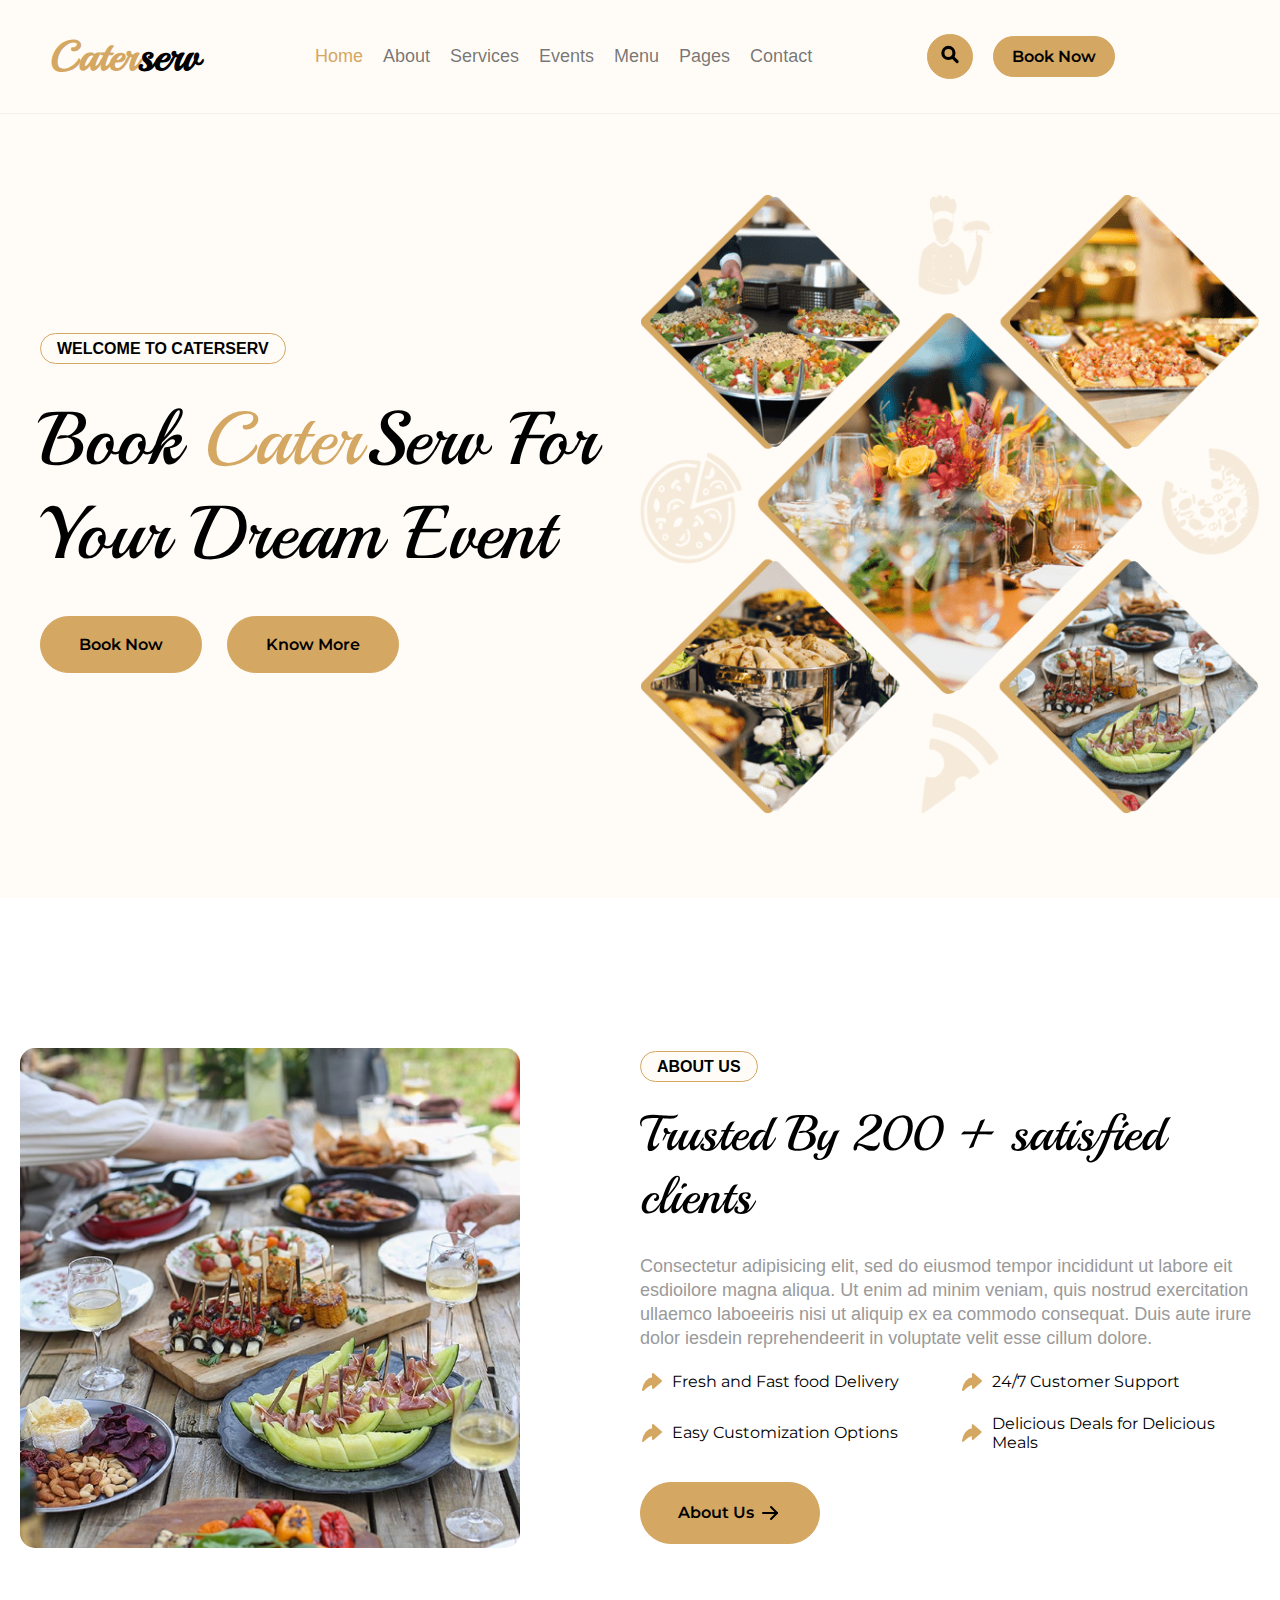
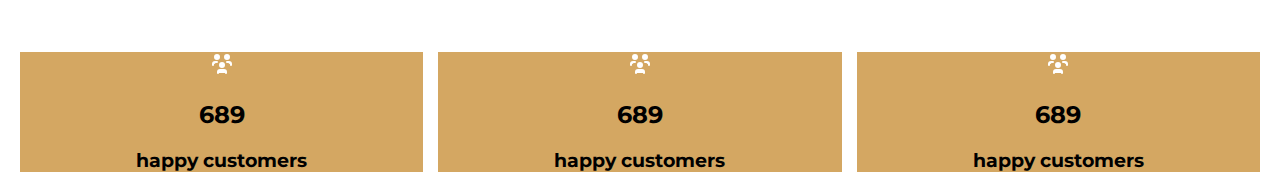
<file: assets/html/Caterserv.html>
<!DOCTYPE html>
<html lang="en">
<head>
    <meta charset="UTF-8">
    <meta name="viewport" content="width=device-width, initial-scale=1.0">
    <title>Caterserv</title>
    <link rel="icon" type="image/x-icon" href="../images/11645231.png">
    <link rel="stylesheet" href="../css/caterserv.css">
    <link rel="stylesheet" href="../css/caterservmedia.css">
    <link href="https://fonts.googleapis.com/css2?family=Fira+Sans:ital,wght@0,100;0,200;0,300;0,400;0,500;0,600;0,700;0,800;0,900;1,100;1,200;1,300;1,400;1,500;1,600;1,700;1,800;1,900&family=Libre+Baskerville:ital,wght@0,400;0,700;1,400&family=Marcellus+SC&family=Montserrat:ital,wght@0,100..900;1,100..900&family=PT+Sans:ital,wght@0,400;0,700;1,400;1,700&family=Playball&family=Playfair+Display:ital,wght@0,400..900;1,400..900&family=Playwrite+AU+SA:wght@100..400&family=Raleway:ital,wght@0,100..900;1,100..900&family=Roboto:ital,wght@0,100..900;1,100..900&display=swap" rel="stylesheet">
</head>
<body>
    
    <!-- header section  -->

    <header class="header">
        <div class="container">
            <div class="header_inner">
                <div class="header_logo">
                    <a href="#" class="header_logo_anchor">
                    cater<span>serv</span>
                </a>
                </div>
                <div class="header-options">
                <ul class="header_unorderlist">
                    <li>
                       <a href="#" class="header_unorderlist_anchor anchor">
                          home
                       </a>
                    </li>
                    <li>
                        <a href="#" class="header_unorderlist_anchor">
                           about
                        </a>
                    </li>
                    <li>
                        <a href="#" class="header_unorderlist_anchor">
                            services
                        </a>
                    </li>
                    <li>
                        <a href="#" class="header_unorderlist_anchor">
                            events
                        </a>
                    </li>
                    <li>
                        <a href="#" class="header_unorderlist_anchor">
                            menu
                        </a>
                    </li>
                    <li>
                        <a href="#" class="header_unorderlist_anchor">
                            pages
                        </a>
                    </li>
                    <li>
                        <a href="#" class="header_unorderlist_anchor">
                            contact
                        </a>
                    </li>
                </ul>
            </div>
                <div class="header_features">
                    <a href="#" class="header_search">
                        <svg  xmlns="http://www.w3.org/2000/svg"  width="26"  height="19"  viewBox="0 0 24 24"  fill="none"  stroke="currentColor"  stroke-width="4"  stroke-linecap="round"  stroke-linejoin="round"  class="icon icon-tabler icons-tabler-outline icon-tabler-search">
                            <path stroke="none" d="M0 0h24v24H0z" fill="none"/>
                            <path d="M10 10m-7 0a7 7 0 1 0 14 0a7 7 0 1 0 -14 0" />
                            <path d="M21 21l-6 -6" />
                        </svg>
                    </a>
                    <a href="#" class="header_booknow">
                        book now
                    </a>
                </div>
                <div class="hamburger-icon">
                    <a href="#" class="hamburger-anchor">
                    <svg  xmlns="http://www.w3.org/2000/svg"  width="24"  height="24"  viewBox="0 0 24 24"  fill="none"  stroke="currentColor"  stroke-width="2"  stroke-linecap="round"  stroke-linejoin="round"  class="icon icon-tabler icons-tabler-outline icon-tabler-menu-2">
                        <path stroke="none" d="M0 0h24v24H0z" fill="none"/>
                        <path d="M4 6l16 0" /><path d="M4 12l16 0" />
                        <path d="M4 18l16 0" />
                    </svg>
                </a>
                </div>
            </div>
        </div>
    </header>

    <!-- hero section  -->

    <section class="hero">
        <div class="container">
            <div class="hero_inner">
                <div class="hero_text">
                    <a href="#" class="hero_anchor">
                        Welcome to CaterServ
                    </a>
                    <h1 class="hero_strong">
                        Book <span>Cater</span>Serv For Your Dream Event
                    </h1>
                    <div class="hero_buttons">
                    <a href="#" class="hero_anchor_booknow">
                        book now
                    </a>
                    <a href="#" class="hero_anchor_knowmore">
                        know more
                    </a>
                </div>
                </div>
                <div class="hero_img">
                    <img src="../images/hero (1).png" alt="images">
                </div>
            </div>
        </div>
    </section>

    <!-- about section  -->

    <section class="about">
        <div class="container">
            <div class="about_inner">
                <div class="about_img">
                    <img src="../images/about.jpg" alt="images">
                </div>
                <div class="about_text">
                    <a href="#" class="about_anchor">
                        About Us
                    </a>
                    <h2 class="about_heading">
                        Trusted By 200 + satisfied clients
                    </h2>
                    <p class="about_para">
                        Consectetur adipisicing elit, sed do eiusmod tempor incididunt ut labore eit 
                        esdioilore magna aliqua. Ut enim ad minim veniam, quis nostrud exercitation ullaemco
                        laboeeiris nisi ut aliquip ex ea commodo consequat. Duis aute irure dolor iesdein
                        reprehendeerit in voluptate velit esse cillum dolore.
                    </p>
                    <div class="about_shares">
                    <div class="about_share">
                        <svg  xmlns="http://www.w3.org/2000/svg"  width="24"  height="24"  viewBox="0 0 24 24"  fill="#d4a762"  stroke="#d4a762"  stroke-width="2"  stroke-linecap="round"  stroke-linejoin="round"  class="icon icon-tabler icons-tabler-outline icon-tabler-share-3">
                            <path stroke="none" d="M0 0h24v24H0z" fill="none"/>
                            <path d="M13 4v4c-6.575 1.028 -9.02 6.788 -10 12c-.037 .206 5.384 -5.962 10 -6v4l8 -7l-8 -7z" />
                        </svg>
                        <h6 class="about_share_text">
                            Fresh and Fast food Delivery
                        </h6>
                    </div>
                    <div class="about_share">
                        <svg  xmlns="http://www.w3.org/2000/svg"  width="24"  height="24"  viewBox="0 0 24 24"  fill="#d4a762"  stroke="#d4a762"  stroke-width="2"  stroke-linecap="round"  stroke-linejoin="round"  class="icon icon-tabler icons-tabler-outline icon-tabler-share-3">
                            <path stroke="none" d="M0 0h24v24H0z" fill="none"/>
                            <path d="M13 4v4c-6.575 1.028 -9.02 6.788 -10 12c-.037 .206 5.384 -5.962 10 -6v4l8 -7l-8 -7z" />
                        </svg>
                        <h6 class="about_share_text">
                            24/7 Customer Support   
                        </h6>
                    </div>
                    <div class="about_share">
                        <svg  xmlns="http://www.w3.org/2000/svg"  width="24"  height="24"  viewBox="0 0 24 24"  fill="#d4a762"  stroke="#d4a762"  stroke-width="2"  stroke-linecap="round"  stroke-linejoin="round"  class="icon icon-tabler icons-tabler-outline icon-tabler-share-3">
                            <path stroke="none" d="M0 0h24v24H0z" fill="none"/>
                            <path d="M13 4v4c-6.575 1.028 -9.02 6.788 -10 12c-.037 .206 5.384 -5.962 10 -6v4l8 -7l-8 -7z" />
                        </svg>
                        <h6 class="about_share_text">
                            Easy Customization Options
                        </h6>
                    </div>
                    <div class="about_share">
                        <svg  xmlns="http://www.w3.org/2000/svg"  width="24"  height="24"  viewBox="0 0 24 24"  fill="#d4a762"  stroke="#d4a762"  stroke-width="2"  stroke-linecap="round"  stroke-linejoin="round"  class="icon icon-tabler icons-tabler-outline icon-tabler-share-3">
                            <path stroke="none" d="M0 0h24v24H0z" fill="none"/>
                            <path d="M13 4v4c-6.575 1.028 -9.02 6.788 -10 12c-.037 .206 5.384 -5.962 10 -6v4l8 -7l-8 -7z" />
                        </svg>
                        <h6 class="about_share_text">
                            Delicious Deals for Delicious Meals
                        </h6>
                    </div>
                </div>
                  <a href="#" class="about_anchor_aboutus">
                    about us 
                    <svg  xmlns="http://www.w3.org/2000/svg"  width="24"  height="24"  viewBox="0 0 24 24"  fill="none"  stroke="currentColor"  stroke-width="2"  stroke-linecap="round"  stroke-linejoin="round"  class="icon icon-tabler icons-tabler-outline icon-tabler-arrow-right">
                        <path stroke="none" d="M0 0h24v24H0z" fill="none"/>
                        <path d="M5 12l14 0" />
                        <path d="M13 18l6 -6" />
                        <path d="M13 6l6 6" />
                    </svg>
                  </a>
                </div>
            </div>
        </div>
    </section>

    <!-- card and video section  -->

    <section class="cards">
        <div class="container">
            <div class="card_inner">
              <div class="card">
                <div class="svg_icon">
                    <svg  xmlns="http://www.w3.org/2000/svg"  width="24"  height="24"  viewBox="0 0 24 24"  fill="#ffffff"  stroke="#ffffff"  stroke-width="2"  stroke-linecap="round"  stroke-linejoin="round"  class="icon icon-tabler icons-tabler-outline icon-tabler-users-group">
                        <path stroke="none" d="M0 0h24v24H0z" fill="none"/>
                        <path d="M10 13a2 2 0 1 0 4 0a2 2 0 0 0 -4 0" />
                        <path d="M8 21v-1a2 2 0 0 1 2 -2h4a2 2 0 0 1 2 2v1" />
                        <path d="M15 5a2 2 0 1 0 4 0a2 2 0 0 0 -4 0" />
                        <path d="M17 10h2a2 2 0 0 1 2 2v1" />
                        <path d="M5 5a2 2 0 1 0 4 0a2 2 0 0 0 -4 0" />
                        <path d="M3 13v-1a2 2 0 0 1 2 -2h2" />
                    </svg>
                </div>
                <div class="card_head">
                     <h2 class="card_heading">
                        689
                     </h2>
                </div>
                <div class="card_heads">
                    <h3 class="card_span">
                        happy customers 
                     </h3>
                </div>
              </div>
              <div class="card">
                <div class="svg_icon">
                    <svg  xmlns="http://www.w3.org/2000/svg"  width="24"  height="24"  viewBox="0 0 24 24"  fill="#ffffff"  stroke="#ffffff"  stroke-width="2"  stroke-linecap="round"  stroke-linejoin="round"  class="icon icon-tabler icons-tabler-outline icon-tabler-users-group">
                        <path stroke="none" d="M0 0h24v24H0z" fill="none"/>
                        <path d="M10 13a2 2 0 1 0 4 0a2 2 0 0 0 -4 0" />
                        <path d="M8 21v-1a2 2 0 0 1 2 -2h4a2 2 0 0 1 2 2v1" />
                        <path d="M15 5a2 2 0 1 0 4 0a2 2 0 0 0 -4 0" />
                        <path d="M17 10h2a2 2 0 0 1 2 2v1" />
                        <path d="M5 5a2 2 0 1 0 4 0a2 2 0 0 0 -4 0" />
                        <path d="M3 13v-1a2 2 0 0 1 2 -2h2" />
                    </svg>
                </div>
                <div class="card_head">
                     <h2 class="card_heading">
                        689
                     </h2>
                </div>
                <div class="card_heads">
                    <h3 class="card_span">
                        happy customers 
                     </h3>
                </div>
              </div>
              <div class="card">
                <div class="svg_icon">
                    <svg  xmlns="http://www.w3.org/2000/svg"  width="24"  height="24"  viewBox="0 0 24 24"  fill="#ffffff"  stroke="#ffffff"  stroke-width="2"  stroke-linecap="round"  stroke-linejoin="round"  class="icon icon-tabler icons-tabler-outline icon-tabler-users-group">
                        <path stroke="none" d="M0 0h24v24H0z" fill="none"/>
                        <path d="M10 13a2 2 0 1 0 4 0a2 2 0 0 0 -4 0" />
                        <path d="M8 21v-1a2 2 0 0 1 2 -2h4a2 2 0 0 1 2 2v1" />
                        <path d="M15 5a2 2 0 1 0 4 0a2 2 0 0 0 -4 0" />
                        <path d="M17 10h2a2 2 0 0 1 2 2v1" />
                        <path d="M5 5a2 2 0 1 0 4 0a2 2 0 0 0 -4 0" />
                        <path d="M3 13v-1a2 2 0 0 1 2 -2h2" />
                    </svg>
                </div>
                <div class="card_head">
                     <h2 class="card_heading">
                        689
                     </h2>
                </div>
                <div class="card_heads">
                    <h3 class="card_span">
                        happy customers 
                     </h3>
                </div>
              </div>
            </div>
        </div>
    </section>

    <script src="../js/jquery.min.js" type="text/javascript"></script>

    <script>
        $(".hamburger-icon").click(function() {
         $(".header-options").toggleClass("active");
        });
    </script>

</body>
</html>
</file>
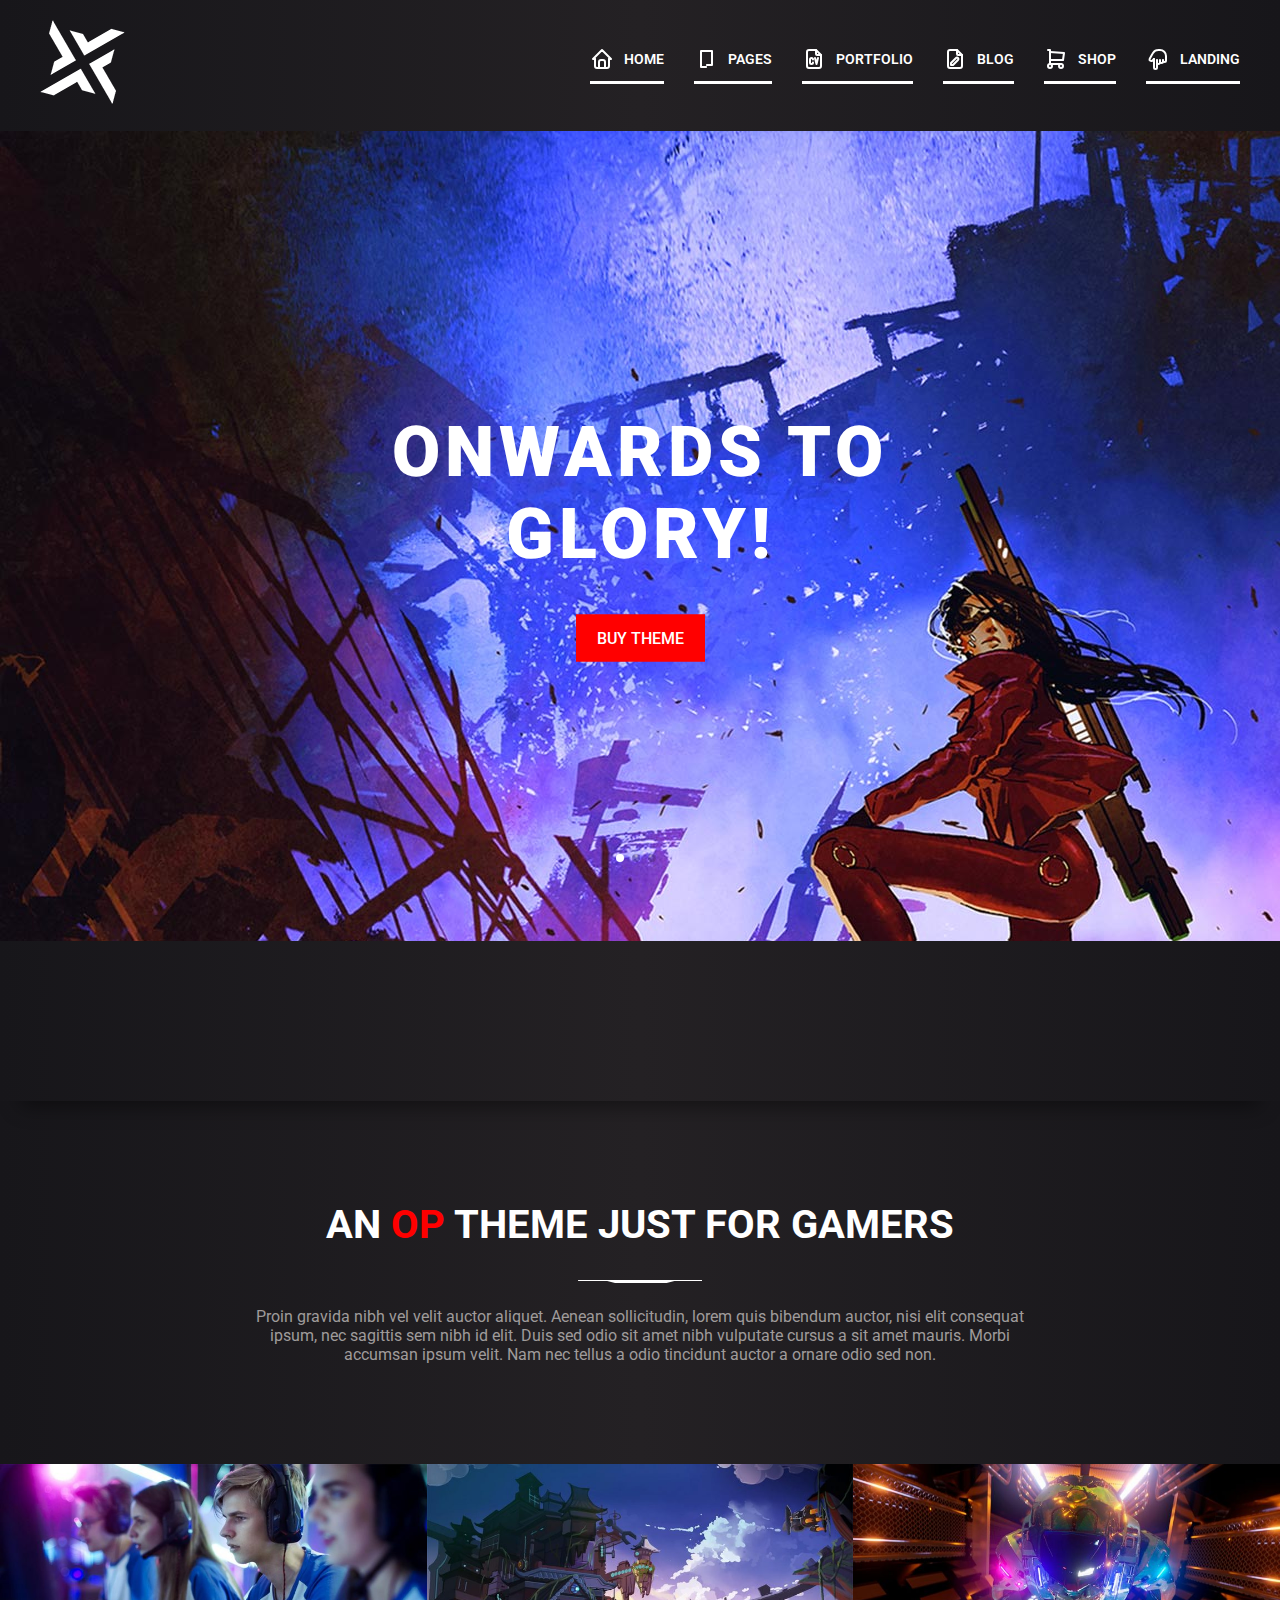
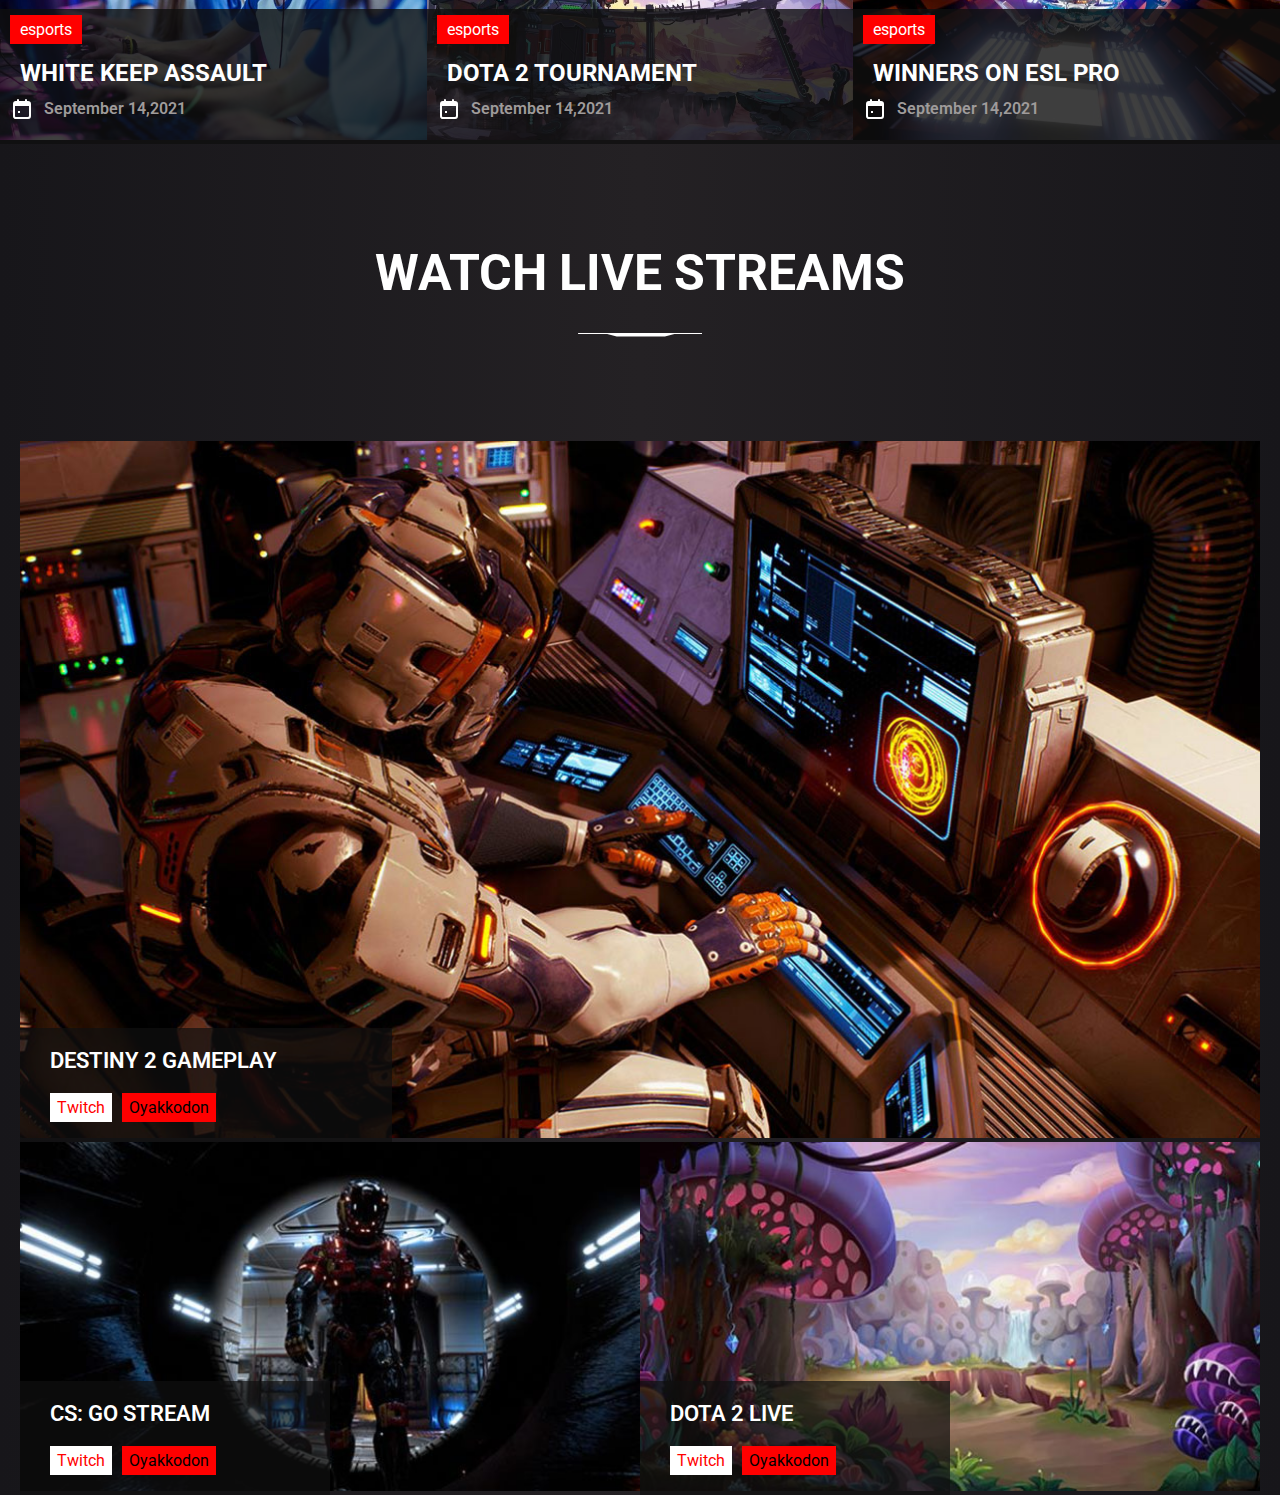
<file: assets/html/Game.html>
<!DOCTYPE html>
<html lang="en">
<head>
    <meta charset="UTF-8">
    <meta name="viewport" content="width=device-width, initial-scale=1.0">
    <title>Gaming</title>
    <link rel="stylesheet" href="../css/game.css">
    <link rel="stylesheet" href="../css/gamemedia.css">
    <link href="https://fonts.googleapis.com/css2?family=Fira+Sans:ital,wght@0,100;0,200;0,300;0,400;0,500;0,600;0,700;0,800;0,900;1,100;1,200;1,300;1,400;1,500;1,600;1,700;1,800;1,900&family=Libre+Baskerville:ital,wght@0,400;0,700;1,400&family=Marcellus+SC&family=Montserrat:ital,wght@0,100..900;1,100..900&family=PT+Sans:ital,wght@0,400;0,700;1,400;1,700&family=Playball&family=Playfair+Display:ital,wght@0,400..900;1,400..900&family=Playwrite+AU+SA:wght@100..400&family=Raleway:ital,wght@0,100..900;1,100..900&family=Roboto:ital,wght@0,100..900;1,100..900&display=swap" rel="stylesheet">
    <link rel="stylesheet" href="https://unpkg.com/swiper/swiper-bundle.min.css" />
    <link rel="stylesheet" href="https://cdn.jsdelivr.net/npm/swiper@11/swiper-bundle.min.css" />
</head>
<body>
    
    <!-- header section  -->


    <header class="header">
        <div class="container">
            <div class="header-inner">
                <div class="logo">
                    <a href="#" class="header-a">
                        <img src="../images/logo-header.png" alt="images">
                    </a>
                </div>
                <div class="options">
                    <input class="menu-btn" type="checkbox" id="menu-btn" />
                    <label class="menu-icon" for="menu-btn"><span class="navicon"></span></label>
                    <ul class="header-unorderlist">
                        <li><a href="#" class="header-anchor">
                            <svg xmlns="http://www.w3.org/2000/svg" width="24" height="24" viewBox="0 0 24 24" fill="none" stroke="currentColor" stroke-width="2" stroke-linecap="round" stroke-linejoin="round" class="icon icon-tabler icons-tabler-outline icon-tabler-home">
                                <path stroke="none" d="M0 0h24v24H0z" fill="none"/>
                                <path d="M5 12l-2 0l9 -9l9 9l-2 0" />
                                <path d="M5 12v7a2 2 0 0 0 2 2h10a2 2 0 0 0 2 -2v-7" />
                                <path d="M9 21v-6a2 2 0 0 1 2 -2h2a2 2 0 0 1 2 2v6" />
                            </svg> home </a></li>
                        <li><a href="#" class="header-anchor">
                            <svg  xmlns="http://www.w3.org/2000/svg"  width="24"  height="24"  viewBox="0 0 24 24"  fill="none"  stroke="currentColor"  stroke-width="2"  stroke-linecap="round"  stroke-linejoin="round"  class="icon icon-tabler icons-tabler-outline icon-tabler-brand-pagekit">
                                <path stroke="none" d="M0 0h24v24H0z" fill="none"/>
                                <path d="M12.077 20h-5.077v-16h11v14h-5.077" />
                            </svg> pages </a></li>
                        <li><a href="#" class="header-anchor"><svg  xmlns="http://www.w3.org/2000/svg"  width="24"  height="24"  viewBox="0 0 24 24"  fill="none"  stroke="currentColor"  stroke-width="2"  stroke-linecap="round"  stroke-linejoin="round"  class="icon icon-tabler icons-tabler-outline icon-tabler-file-cv">
                            <path stroke="none" d="M0 0h24v24H0z" fill="none"/>
                            <path d="M14 3v4a1 1 0 0 0 1 1h4" />
                            <path d="M17 21h-10a2 2 0 0 1 -2 -2v-14a2 2 0 0 1 2 -2h7l5 5v11a2 2 0 0 1 -2 2z" />
                            <path d="M11 12.5a1.5 1.5 0 0 0 -3 0v3a1.5 1.5 0 0 0 3 0" />
                            <path d="M13 11l1.5 6l1.5 -6" />
                        </svg> portfolio </a></li>
                        <li><a href="#" class="header-anchor">
                            <svg xmlns="http://www.w3.org/2000/svg" width="24" height="24" viewBox="0 0 24 24" fill="none" stroke="currentColor" stroke-width="2" stroke-linecap="round" stroke-linejoin="round" class="icon icon-tabler icons-tabler-outline icon-tabler-file-pencil">
                            <path stroke="none" d="M0 0h24v24H0z" fill="none"/>
                            <path d="M14 3v4a1 1 0 0 0 1 1h4" />
                            <path d="M17 21h-10a2 2 0 0 1 -2 -2v-14a2 2 0 0 1 2 -2h7l5 5v11a2 2 0 0 1 -2 2z" />
                            <path d="M10 18l5 -5a1.414 1.414 0 0 0 -2 -2l-5 5v2h2z" />
                            </svg> blog </a></li>
                        <li><a href="#" class="header-anchor"><svg  xmlns="http://www.w3.org/2000/svg"  width="24"  height="24"  viewBox="0 0 24 24"  fill="none"  stroke="currentColor"  stroke-width="2"  stroke-linecap="round"  stroke-linejoin="round"  class="icon icon-tabler icons-tabler-outline icon-tabler-shopping-cart">
                            <path stroke="none" d="M0 0h24v24H0z" fill="none"/>
                            <path d="M6 19m-2 0a2 2 0 1 0 4 0a2 2 0 1 0 -4 0" />
                            <path d="M17 19m-2 0a2 2 0 1 0 4 0a2 2 0 1 0 -4 0" />
                            <path d="M17 17h-11v-14h-2" />
                            <path d="M6 5l14 1l-1 7h-13" />
                        </svg>shop </a></li>
                        <li><a href="#" class="header-anchor"><svg  xmlns="http://www.w3.org/2000/svg"  width="24"  height="24"  viewBox="0 0 24 24"  fill="none"  stroke="currentColor"  stroke-width="2"  stroke-linecap="round"  stroke-linejoin="round"  class="icon icon-tabler icons-tabler-outline icon-tabler-hand-finger-down">
                            <path stroke="none" d="M0 0h24v24H0z" fill="none"/>
                            <path d="M8 12v8.5a1.5 1.5 0 0 0 3 0v-7.5" />
                            <path d="M11 13.5v2a1.5 1.5 0 0 0 3 0v-2.5" />
                            <path d="M14 14.5a1.5 1.5 0 0 0 3 0v-1.5" />
                            <path d="M17 13.5a1.5 1.5 0 0 0 3 0v-4.5a6 6 0 0 0 -6 -6h-2h.208a6 6 0 0 0 -5.012 2.7l-.196 .3q -.468 .718 -3.286 5.728a1.5 1.5 0 0 0 .536 2.022c.734 .44 1.674 .325 2.28 -.28l1.47 -1.47" />
                        </svg>landing </a></li>
                    </ul>
                </div>
            </div>
        </div>
    </header>

    <!-- Swiper slider section -->

    <div class="swiper mySwiper">
        <div class="swiper-wrapper">
          <div class="swiper-slide">
            <div class="swiper_image">
                <img src="../images/h1-slider-1a-background-img.jpg" alt="images">
            </div>
            <div class="swiper_text">
                <h2 class="swipr_head">
                    onwards to glory!
                </h2>
                <a href="#" class="swiper_a">
                    buy theme
                </a>
            </div>
          </div>
          <div class="swiper-slide">
            <div class="swiper_image">
                <img src="../images/h1-slider-2a-background-img.jpg" alt="images">
            </div>
            <div class="swiper_text">
                <h2 class="swipr_head">
                    you speak of justice?
                </h2>
                <a href="#" class="swiper_a">
                    buy theme
                </a>
            </div>
          </div>
          <div class="swiper-slide">
            <div class="swiper_image">
                <img src="../images/h1-slider-3a-background-img.jpg" alt="images">
            </div>
            <div class="swiper_text">
                <h2 class="swipr_head">
                    repelt the invaders!
                </h2>
                <a href="#" class="swiper_a">
                    buy theme
                </a>
            </div>
          </div>
        </div>
        <div class="swiper-pagination"></div>
      </div>     
      
      <!-- slider section  -->
      
      <section class="slider">
          <div class="container">
            <div class="slider_inner">
                <marquee 
                width="1300px"
                height="100px"
                loop="-1"
                behavior="scroll"
                direction="left">
                <img src="../images/h1-client-img-1.png" alt="images">
                <img src="../images/h1-client-img-2.png" alt="images">
                <img src="../images/h1-client-img-3.png" alt="images">
                <img src="../images/h1-client-img-4.png" alt="images">
                <img src="../images/h1-client-img-5.png" alt="images">  
                <img src="../images/h1-client-img-6.png" alt="images">
                <img src="../images/h1-client-img-1.png" alt="images">
                <img src="../images/h1-client-img-2.png" alt="images">
                <img src="../images/h1-client-img-3.png" alt="images">
                <img src="../images/h1-client-img-4.png" alt="images">
                <img src="../images/h1-client-img-5.png" alt="images">
                <img src="../images/h1-client-img-6.png" alt="images">
                <img src="../images/h1-client-img-1.png" alt="images">
                <img src="../images/h1-client-img-2.png" alt="images">
                <img src="../images/h1-client-img-3.png" alt="images">
                <img src="../images/h1-client-img-4.png" alt="images">
                <img src="../images/h1-client-img-5.png" alt="images">  
                <img src="../images/h1-client-img-6.png" alt="images">
                <img src="../images/h1-client-img-1.png" alt="images">
                <img src="../images/h1-client-img-2.png" alt="images">
                <img src="../images/h1-client-img-3.png" alt="images">
                <img src="../images/h1-client-img-4.png" alt="images">
                <img src="../images/h1-client-img-5.png" alt="images">
                <img src="../images/h1-client-img-6.png" alt="images">
                <img src="../images/h1-client-img-1.png" alt="images">
                <img src="../images/h1-client-img-2.png" alt="images">
                <img src="../images/h1-client-img-3.png" alt="images">
                <img src="../images/h1-client-img-4.png" alt="images">
                <img src="../images/h1-client-img-5.png" alt="images">  
                <img src="../images/h1-client-img-6.png" alt="images">
                <img src="../images/h1-client-img-1.png" alt="images">
                <img src="../images/h1-client-img-2.png" alt="images">
                <img src="../images/h1-client-img-3.png" alt="images">
                <img src="../images/h1-client-img-4.png" alt="images">
                <img src="../images/h1-client-img-5.png" alt="images">
                <img src="../images/h1-client-img-6.png" alt="images">
            </marquee>
            </div>
          </div>
      </section>


      <!-- heading section  -->

      <section class="heading">
        <div class="container">
         <div class="heading_inner">
         <h1 class="head">
            AN <span> OP </span> THEME JUST FOR GAMERS
         </h1>
         <div class="svg_icon">
         <svg version="1.1" xmlns="http://www.w3.org/2000/svg" xmlns:xlink="http://www.w3.org/1999/xlink" x="0px" y="0px" width="124.985px" height="3.411px" viewBox="0 0 124.985 3.411" enable-background="new 0 0 124.985 3.411" xml:space="preserve"> 
            <polygon fill="#FFFFFF" points="0,0 124.985,0 124.985,1.121 96.484,1.121 86.944,3.411 38.67,3.411 29.162,1.121 0,1.121 ">
            </polygon>
         </svg>
        </div>
        <p class="heading_para">
            Proin gravida nibh vel velit auctor aliquet. Aenean sollicitudin, lorem quis bibendum auctor, nisi elit consequat ipsum, nec sagittis sem nibh id elit. Duis sed odio sit amet nibh vulputate cursus a sit amet mauris. Morbi accumsan ipsum velit. Nam nec tellus a odio tincidunt auctor a ornare odio sed non.
        </p>
    </div>
    </div>
      </section>

      <!-- card section  -->

      <section class="cards">
        <div class="card_inner">
            <div class="card">
                <a href="#" class="card_a">
                <div class="card_image">
                    <img src="../images/blog-2-img-3-768x496.jpg" alt="images">
                </div>
                <div class="card_text">
                    <div class="background">
                   <a href="#" class="esports_a">
                     esports
                   </a>
                   <div class="card_heading">
                   <div class="card_span"></div>
                   <h2 class="card_head">
                    white Keep Assault
                   </h2>
                </div>
                <div class="date">
                    <svg  xmlns="http://www.w3.org/2000/svg"  width="24"  height="24"  viewBox="0 0 24 24"  fill="#fff"  class="icon icon-tabler icons-tabler-filled icon-tabler-calendar-event">
                        <path stroke="none" d="M0 0h24v24H0z" fill="none"/>
                        <path d="M16 2a1 1 0 0 1 .993 .883l.007 .117v1h1a3 3 0 0 1 2.995 2.824l.005 .176v12a3 3 0 0 1 -2.824 2.995l-.176 .005h-12a3 3 0 0 1 -2.995 -2.824l-.005 -.176v-12a3 3 0 0 1 2.824 -2.995l.176 -.005h1v-1a1 1 0 0 1 1.993 -.117l.007 .117v1h6v-1a1 1 0 0 1 1 -1m3 7h-14v9.625c0 .705 .386 1.286 .883 1.366l.117 .009h12c.513 0 .936 -.53 .993 -1.215l.007 -.16z" />
                        <path d="M8 14h2v2h-2z" />
                    </svg>
                    <h5 class="date_span">
                        september 14,2021
                    </h5>
                </div>
                <p class="card_para">
                    Maecenas tempus, tellus eget condimentum rhoncus, sem quam Lorem ipsum dolor
                     sit amet consectetur, adipisicing elit. Ipsam fuga iste ratione odit veritatis fugit iusto ab expedita.                                                                                
                </p>
                </div>
                </div>
            </a>
            </div>
            <div class="card">
                <a href="#" class="card_a">
                <div class="card_image">
                    <img src="../images/blog-2-img-2-768x496.jpg" alt="images">
                </div>
                <div class="card_text">
                    <div class="background">
                   <a href="#" class="esports_a">
                     esports
                   </a>
                   <div class="card_heading">
                    <div class="card_span"></div>
                    <h2 class="card_head">
                        Dota 2 Tournament
                    </h2>
                 </div>
                <div class="date">
                    <svg  xmlns="http://www.w3.org/2000/svg"  width="24"  height="24"  viewBox="0 0 24 24"  fill="#fff"  class="icon icon-tabler icons-tabler-filled icon-tabler-calendar-event">
                        <path stroke="none" d="M0 0h24v24H0z" fill="none"/>
                        <path d="M16 2a1 1 0 0 1 .993 .883l.007 .117v1h1a3 3 0 0 1 2.995 2.824l.005 .176v12a3 3 0 0 1 -2.824 2.995l-.176 .005h-12a3 3 0 0 1 -2.995 -2.824l-.005 -.176v-12a3 3 0 0 1 2.824 -2.995l.176 -.005h1v-1a1 1 0 0 1 1.993 -.117l.007 .117v1h6v-1a1 1 0 0 1 1 -1m3 7h-14v9.625c0 .705 .386 1.286 .883 1.366l.117 .009h12c.513 0 .936 -.53 .993 -1.215l.007 -.16z" />
                        <path d="M8 14h2v2h-2z" />
                    </svg>
                    <h5 class="date_span">
                        september 14,2021
                    </h5>
                </div>
                <p class="card_para">
                    Maecenas tempus, tellus eget condimentum rhoncus, sem quam Lorem ipsum dolor
                     sit amet consectetur, adipisicing elit. Ipsam fuga iste ratione odit veritatis fugit iusto ab expedita.                                                                                
                </p>
                </div>
                </div>
            </a>
            </div>
            <div class="card">
                <a href="#" class="card_a">
                <div class="card_image">
                    <img src="../images/blog-2-img-1-768x496.jpg" alt="images">
                </div>
                <div class="card_text">
                    <div class="background">
                   <a href="#" class="esports_a">
                     esports
                   </a>
                   <div class="card_heading">
                    <div class="card_span"></div>
                    <h2 class="card_head">
                     winners on ESL Pro
                    </h2>
                 </div>
                <div class="date">
                    <svg  xmlns="http://www.w3.org/2000/svg"  width="24"  height="24"  viewBox="0 0 24 24"  fill="#fff"  class="icon icon-tabler icons-tabler-filled icon-tabler-calendar-event">
                        <path stroke="none" d="M0 0h24v24H0z" fill="none"/>
                        <path d="M16 2a1 1 0 0 1 .993 .883l.007 .117v1h1a3 3 0 0 1 2.995 2.824l.005 .176v12a3 3 0 0 1 -2.824 2.995l-.176 .005h-12a3 3 0 0 1 -2.995 -2.824l-.005 -.176v-12a3 3 0 0 1 2.824 -2.995l.176 -.005h1v-1a1 1 0 0 1 1.993 -.117l.007 .117v1h6v-1a1 1 0 0 1 1 -1m3 7h-14v9.625c0 .705 .386 1.286 .883 1.366l.117 .009h12c.513 0 .936 -.53 .993 -1.215l.007 -.16z" />
                        <path d="M8 14h2v2h-2z" />
                    </svg>
                    <h5 class="date_span">
                        september 14,2021
                    </h5>
                </div>
                <p class="card_para">
                    Maecenas tempus, tellus eget condimentum rhoncus, sem quam Lorem ipsum dolor
                     sit amet consectetur, adipisicing elit. Ipsam fuga iste ratione odit veritatis fugit iusto ab expedita.                                                                                
                </p>
            </div>
            </div>
            </a>
            </div>
        </div>
      </section>

      <!-- heading section  -->

      <section class="heading">
        <div class="container">
         <div class="heading_inner">
         <h2 class="heads">
            WATCH LIVE STREAMS
         </h2>
         <div class="svg_icon">
         <svg version="1.1" xmlns="http://www.w3.org/2000/svg" xmlns:xlink="http://www.w3.org/1999/xlink" x="0px" y="0px" width="124.985px" height="3.411px" viewBox="0 0 124.985 3.411" enable-background="new 0 0 124.985 3.411" xml:space="preserve"> 
            <polygon fill="#FFFFFF" points="0,0 124.985,0 124.985,1.121 96.484,1.121 86.944,3.411 38.67,3.411 29.162,1.121 0,1.121 ">
            </polygon>
         </svg>
        </div>
    </div>
    </div>
      </section>

      <!-- video section  -->

      <section class="video">
        <div class="container">
            <div class="video_inner">
                <div class="video_cards">
                    <a href="#" class="video_card_a">
                <div class="video_img">
                    <img src="../images/h1-streambox-v2-img-1.jpg" alt="images">
                </div>
                <div class="video_card_text">
                    <div class="video_card_heading">
                        <div class="video_card_span"></div>
                        <h2 class="video_card_head">
                            destiny 2 gameplay
                        </h2>
                     </div>
                     <div class="video_card_buttons">
                        <a href="#" class="video_card_twitch">
                            twitch
                        </a>
                        <a href="#" class="video_card_oyakkodon">
                        oyakkodon
                       </a>
                     </div>
                </div>
                </a>
                </div>
                <div class="videos_img">
                    <div class="video_cards">
                        <a href="#" class="video_card_a">
                    <div class="videos_images">
                    <img src="../images/h1-streambox-v2-img-2-600x338.jpg" alt="images">
                </div>
                <div class="video_card_text2">
                    <div class="video_card_heading">
                        <div class="video_card_span"></div>
                        <h2 class="video_card_head">
                            CS: GO STREAM
                        </h2>
                     </div>
                     <div class="video_card_buttons">
                        <a href="#" class="video_card_twitch">
                            twitch
                        </a>
                        <a href="#" class="video_card_oyakkodon">
                        oyakkodon
                       </a>
                     </div>
                </div>
                </a>
                </div>
                <div class="video_cards">
                    <a href="#" class="video_card_a">
                <div class="videos_images">
                    <img src="../images/h1-streambox-v2-img-3-600x338.jpg" alt="images">
                    </div>
                    <div class="video_card_text2">
                        <div class="video_card_heading">
                            <div class="video_card_span"></div>
                            <h2 class="video_card_head">
                                DOTA 2 LIVE
                            </h2>
                         </div>
                         <div class="video_card_buttons">
                            <a href="#" class="video_card_twitch">
                                twitch
                            </a>
                            <a href="#" class="video_card_oyakkodon">
                            oyakkodon
                           </a>
                         </div>
                    </div>
                    </a>
                    </div>
                </div>
            </div>
        </div>
      </section>

   <!-- banner section  -->

   <!-- <section class="banner">
     <div class="container">
        <div class="banner_inner">
            <div class="banner_image">
                <img src="../images/h1-img-1.png" alt="images">
            </div>
            <div class="banner_text">
                GAME EXPO: Where digital
                worlds meet real
                innovation
            </div>
        </div>
     </div>
   </section> -->

  <script src="../js/jquery.min.js" type="text/javascript"></script>
  <script src="https://cdn.jsdelivr.net/npm/swiper@11/swiper-bundle.min.js"></script>
  
  <script>
      var swiper = new Swiper(".mySwiper", {
  direction: "vertical",
  pagination: {
    el: ".swiper-pagination",
    clickable: true,
  },
  autoplay: {
  delay: 3000,
},
  loop: true,
});

var swipers = new Swiper(".mySwipers", {
      slidesPerView: 5,
      centeredSlides: true,
      spaceBetween: 30,
      grabCursor: true,
    //   pagination: {
    //     el: ".swiper-pagination",
    //     clickable: true,
    //   },
      autoplay: {
  delay: 4000,
},
  loop: true,
    });

    </script>
  
</body>
</html>
</file>
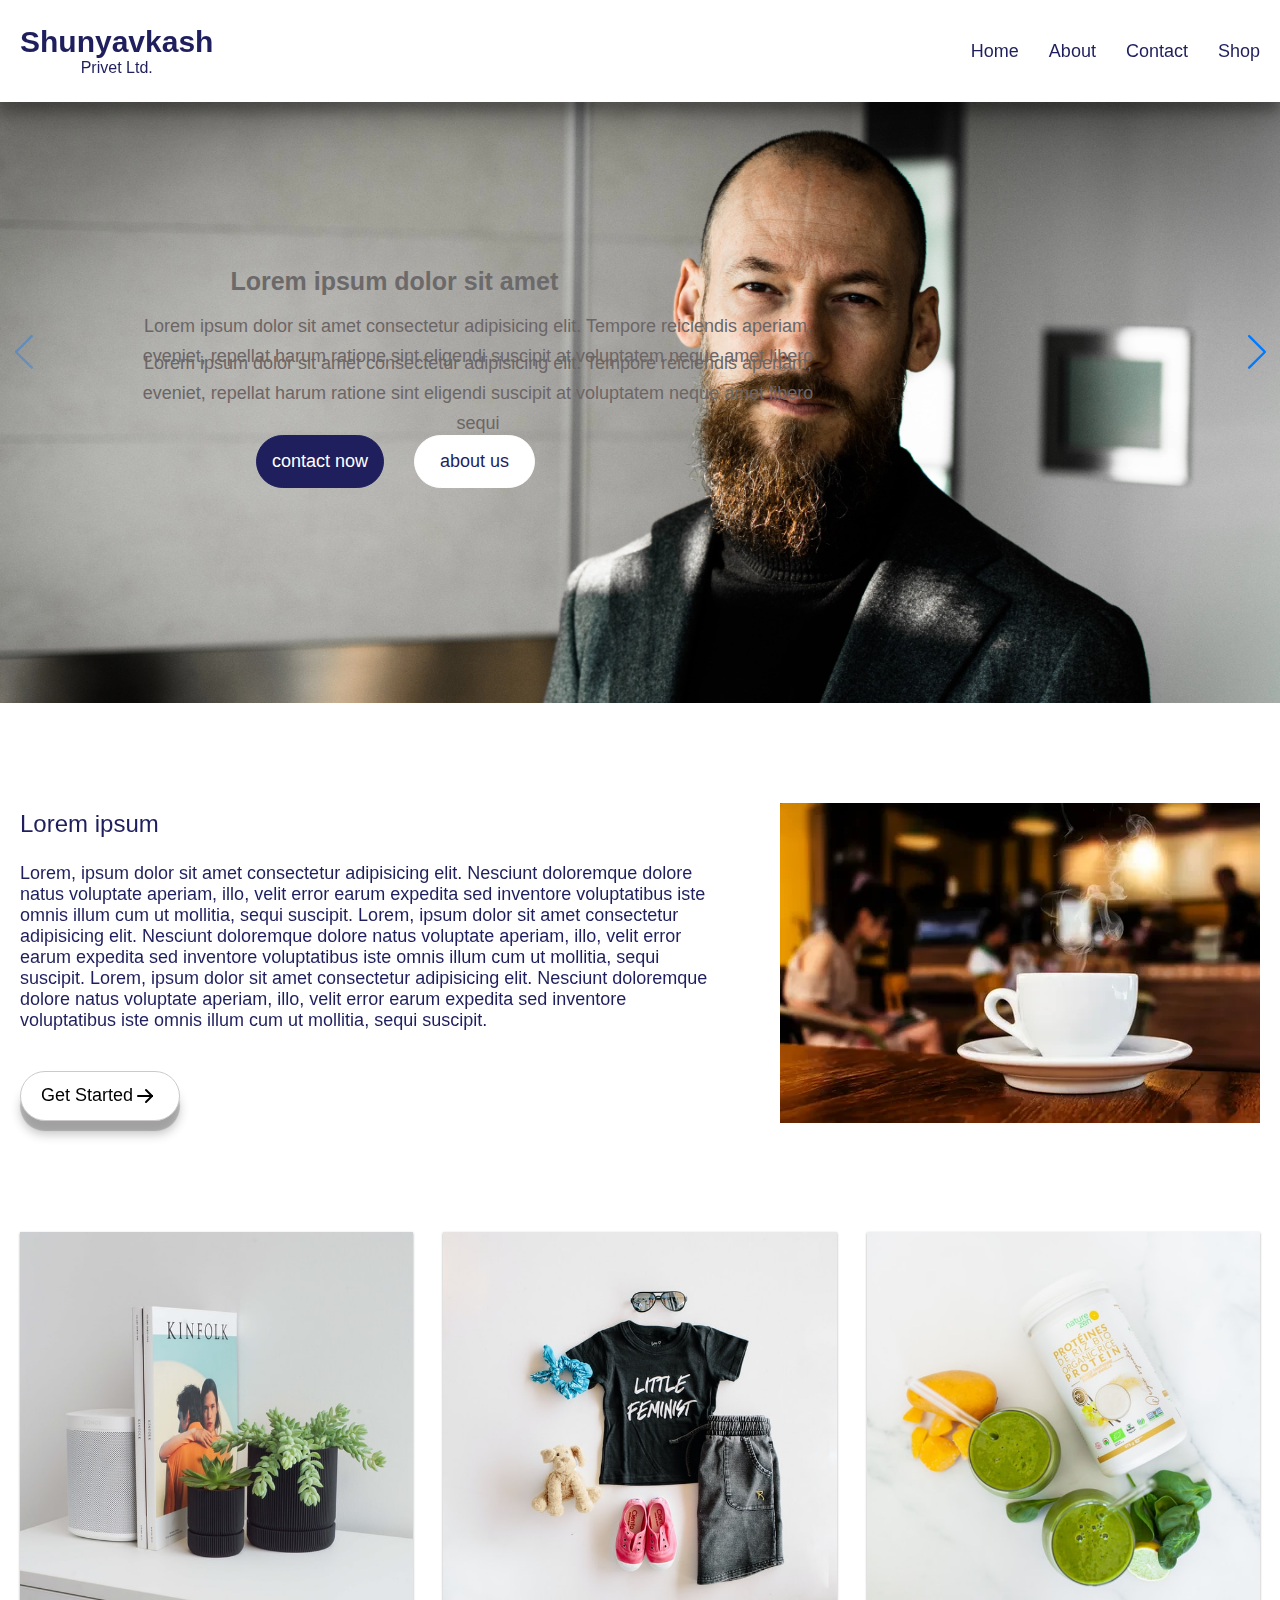
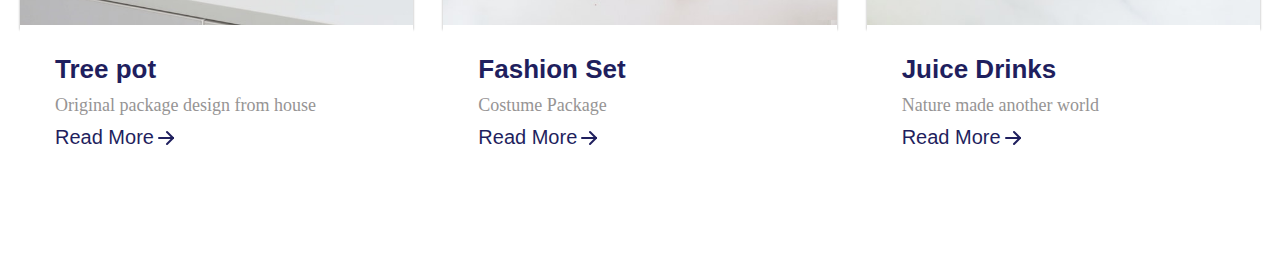
<file: assets/html/page.html>
<!DOCTYPE html>
<html lang="en">
<head>
    <meta charset="UTF-8">
    <meta name="viewport" content="width=device-width, initial-scale=1.0">
    <title>demo-page</title>
    <link rel="stylesheet" href="../css/style.css"/>
    <link rel="stylesheet" href="../css/mediaquery.css"/>
    <link rel="stylesheet" href="https://cdn.jsdelivr.net/npm/swiper@11/swiper-bundle.min.css" />
</head>
<body>
    
    <!-- header tag or section -->

    <header class="header">
        <div class="container">
            <div class="header-inner">
                <div class="logo">
                    <a href="page.html" class="logo-a">
                    <h1 class="header-heading">
                         shunyavkash
                    </h1>
                    <h4 class="header-head">
                         privet ltd.
                    </h4> 
                </a>
                </div>
                <div class="options">
                    <ul class="header-unorderlist">
                         <li> <a href="page.html" class="header-anchor">home </a></li>
                         <li><a href="about.html" class="header-anchor"> about </a></li>
                         <li><a href="contact.html" class="header-anchor">contact</a></li>
                         <li><a href="shop.html" class="header-anchor">shop</a></li>
                    </ul>
                </div>
                <div class="harmburger">
                    <svg  xmlns="http://www.w3.org/2000/svg"  width="24"  height="24"  viewBox="0 0 24 24"  fill="none"  stroke="currentColor"  stroke-width="2"  stroke-linecap="round"  stroke-linejoin="round"  class="icon icon-tabler icons-tabler-outline icon-tabler-menu-2">
                        <path stroke="none" d="M0 0h24v24H0z" fill="none"/><path d="M4 6l16 0" />
                        <path d="M4 12l16 0" /><path d="M4 18l16 0" /></svg>
                </div>
            </div>
        </div>
    </header>

    <!-- swiper slider and buttons  animation -->

    <section class="swiper">
        <div class="swiper mySwiper">
            <div class="swiper-wrapper">
              <div class="swiper-slide">
                <div class="swiper-img">
                <img src="../images/Rectangle 661.png" alt="images">
                 </div>
                 <div class="swiper-text">   
                <h2 class="swiper-head">
                        Lorem ipsum dolor sit amet 
                </h2>
                 <p class="swiper-para">
                    Lorem ipsum dolor sit amet consectetur adipisicing elit.
                     Tempore reiciendis aperiam, eveniet, repellat harum ratione
                      sint eligendi suscipit at voluptatem neque amet libero 
                      <p class="texts">
                      Lorem ipsum dolor sit amet consectetur adipisicing elit.
                     Tempore reiciendis aperiam, eveniet, repellat harum ratione
                      sint eligendi suscipit at voluptatem neque amet libero sequi
                    </p>
                 </p>
                 <div class="buttons">
                    <a href="#" class="swiper-btn">
                        contact now
                    </a>
                    <a href="#" class="swipers-btn">
                        about us
                    </a>
                 </div>
              </div>
              </div>
              <div class="swiper-slide">
                <div class="swiper-img">
                    <img src="../images/Rectangle 661.png" alt="images">
                     </div>
                     <div class="swiper-text">   
                    <h2 class="swiper-head">
                            Lorem ipsum dolor sit amet 
                    </h2>
                    <p class="swiper-para">
                        Lorem ipsum dolor sit amet consectetur adipisicing elit.
                         Tempore reiciendis aperiam, eveniet, repellat harum ratione
                          sint eligendi suscipit at voluptatem neque amet libero 
                          <p class="texts">
                          Lorem ipsum dolor sit amet consectetur adipisicing elit.
                         Tempore reiciendis aperiam, eveniet, repellat harum ratione
                          sint eligendi suscipit at voluptatem neque amet libero sequi
                        </p>
                     </p>
                     <div class="buttons">
                        <a href="#" class="swiper-btn">
                            contact now
                        </a>
                        <a href="#" class="swipers-btn">
                            about us
                        </a>
                     </div>
                  </div>
                  </div>
              <div class="swiper-slide">
                <div class="swiper-img">
                    <img src="../images/Rectangle 661.png" alt="images">
                     </div>
                     <div class="swiper-text">   
                    <h2 class="swiper-head">
                            Lorem ipsum dolor sit amet 
                    </h2>
                    <p class="swiper-para">
                        Lorem ipsum dolor sit amet consectetur adipisicing elit.
                         Tempore reiciendis aperiam, eveniet, repellat harum ratione
                          sint eligendi suscipit at voluptatem neque amet libero 
                          <p class="texts">
                          Lorem ipsum dolor sit amet consectetur adipisicing elit.
                         Tempore reiciendis aperiam, eveniet, repellat harum ratione
                          sint eligendi suscipit at voluptatem neque amet libero sequi
                        </p>
                     </p>
                     <div class="buttons">
                        <a href="#" class="swiper-btn">
                            contact now
                        </a>
                        <a href="#" class="swipers-btn">
                            about us
                        </a>
                     </div>
                  </div>
                  </div>
            </div>
            <div class="swiper-button-next"></div>
            <div class="swiper-button-prev"></div>
          </div>
    </section>

     <!-- sections in text animation  -->
 
     <section class="text-animation">
        <div class="container">
            <div class="text-animation-inner">
                <div class="left-section">
                    <h3 class="lorem-text">
                       Lorem ipsum 
                    </h3>
                    <p class="lorem-para">
                       Lorem, ipsum dolor sit amet consectetur adipisicing elit. Nesciunt doloremque dolore natus voluptate aperiam, 
                       illo, velit error earum expedita sed inventore voluptatibus iste omnis illum cum ut mollitia, sequi suscipit.
                       Lorem, ipsum dolor sit amet consectetur adipisicing elit. Nesciunt doloremque dolore natus voluptate aperiam, 
                       illo, velit error earum expedita sed inventore voluptatibus iste omnis illum cum ut mollitia, sequi suscipit.
                       Lorem, ipsum dolor sit amet consectetur adipisicing elit. Nesciunt doloremque dolore natus voluptate aperiam, 
                       illo, velit error earum expedita sed inventore voluptatibus iste omnis illum cum ut mollitia, sequi suscipit.
                    </p>
                    <div class="get-started-anchor">
                    <a href="get-started" class="get-started-btn">
                       get started  <svg  xmlns="http://www.w3.org/2000/svg"  width="24"  height="24"  viewBox="0 0 24 24"  fill="none"  stroke="currentColor"  stroke-width="2"  stroke-linecap="round"  stroke-linejoin="round"  class="icon icon-tabler icons-tabler-outline icon-tabler-arrow-right">
                      <path stroke="none" d="M0 0h24v24H0z" fill="none"/>
                      <path d="M5 12l14 0" /><path d="M13 18l6 -6" /><path d="M13 6l6 6" /></svg>
                    </a>
                   </div>
                </div>
                <div class="right-section">
                     <img src="../images/i (1).webp" alt="images">
                </div>
            </div>
        </div>
   </section>

   <!-- card section  -->

   <section class="card">
    <div class="container">
        <div class="card-inner">    
            <div class="card-main">
                 <div class="cards  primary-card">
                <div class="card-img">
                    <img src="../images/05.jpg" alt="images"/>
                </div>
                <div class="card-text">
                    <a href="#" class="card-anchor">
                    <h2 class="card-header">
                        Tree pot
                    </h2>
                    <p class="card-para">
                        Original package design from house
                    </p>
                    <a href="#" class="card-icon">
                       read more  <svg  xmlns="http://www.w3.org/2000/svg"  width="24"  height="24"  viewBox="0 0 24 24"  fill="none"  stroke="currentColor"  stroke-width="2"  stroke-linecap="round"  stroke-linejoin="round"  class="icon icon-tabler icons-tabler-outline icon-tabler-arrow-right">
                        <path stroke="none" d="M0 0h24v24H0z" fill="none"/><path d="M5 12l14 0" />
                        <path d="M13 18l6 -6" /><path d="M13 6l6 6" /></svg>
                    </a>
                </div>
            </a>
            </div>
            <div class="cards secondary-card">
                <div class="card-img">
                    <img src="../images/06.jpg" alt="images"/>
                </div>
                <div class="card-text">
                    <a href="#" class="card-anchor">
                    <h2 class="card-header">
                        Fashion Set
                    </h2>
                    <p class="card-para">
                        Costume Package
                    </p>
                    <a href="#" class="card-icon">
                        read more  <svg  xmlns="http://www.w3.org/2000/svg"  width="24"  height="24"  viewBox="0 0 24 24"  fill="none"  stroke="currentColor"  stroke-width="2"  stroke-linecap="round"  stroke-linejoin="round"  class="icon icon-tabler icons-tabler-outline icon-tabler-arrow-right">
                         <path stroke="none" d="M0 0h24v24H0z" fill="none"/><path d="M5 12l14 0" />
                         <path d="M13 18l6 -6" /><path d="M13 6l6 6" /></svg>
                     </a>
                </div>
            </a>
            </div>
            <div class="cards ternory-card">
                <div class="card-img">
                    <img src="../images/08.jpg" alt="images"/>
                </div>
                <div class="card-text">
                    <a href="#" class="card-anchor">
                    <h2 class="card-header">
                        Juice Drinks
                    </h2>
                    <p class="card-para">
                        Nature made another world
                    </p>
                    <div class="card-a">
                    <a href="#" class="card-icon">
                        read more  <svg  xmlns="http://www.w3.org/2000/svg"  width="24"  height="24"  viewBox="0 0 24 24"  fill="none"  stroke="currentColor"  stroke-width="2"  stroke-linecap="round"  stroke-linejoin="round"  class="icon icon-tabler icons-tabler-outline icon-tabler-arrow-right">
                         <path stroke="none" d="M0 0h24v24H0z" fill="none"/><path d="M5 12l14 0" />
                         <path d="M13 18l6 -6" /><path d="M13 6l6 6" /></svg>
                     </a>
                    </div>
                </a>
                </div>
            </div>
            </div>
        </div>
    </div>
</section>


    <script src="https://cdn.jsdelivr.net/npm/swiper@11/swiper-bundle.min.js"></script>
    <script>
         var swiper = new Swiper(".mySwiper", {
      navigation: {
        nextEl: ".swiper-button-next",
        prevEl: ".swiper-button-prev",
      },
    });
    </script>
</body>
</html>
</file>
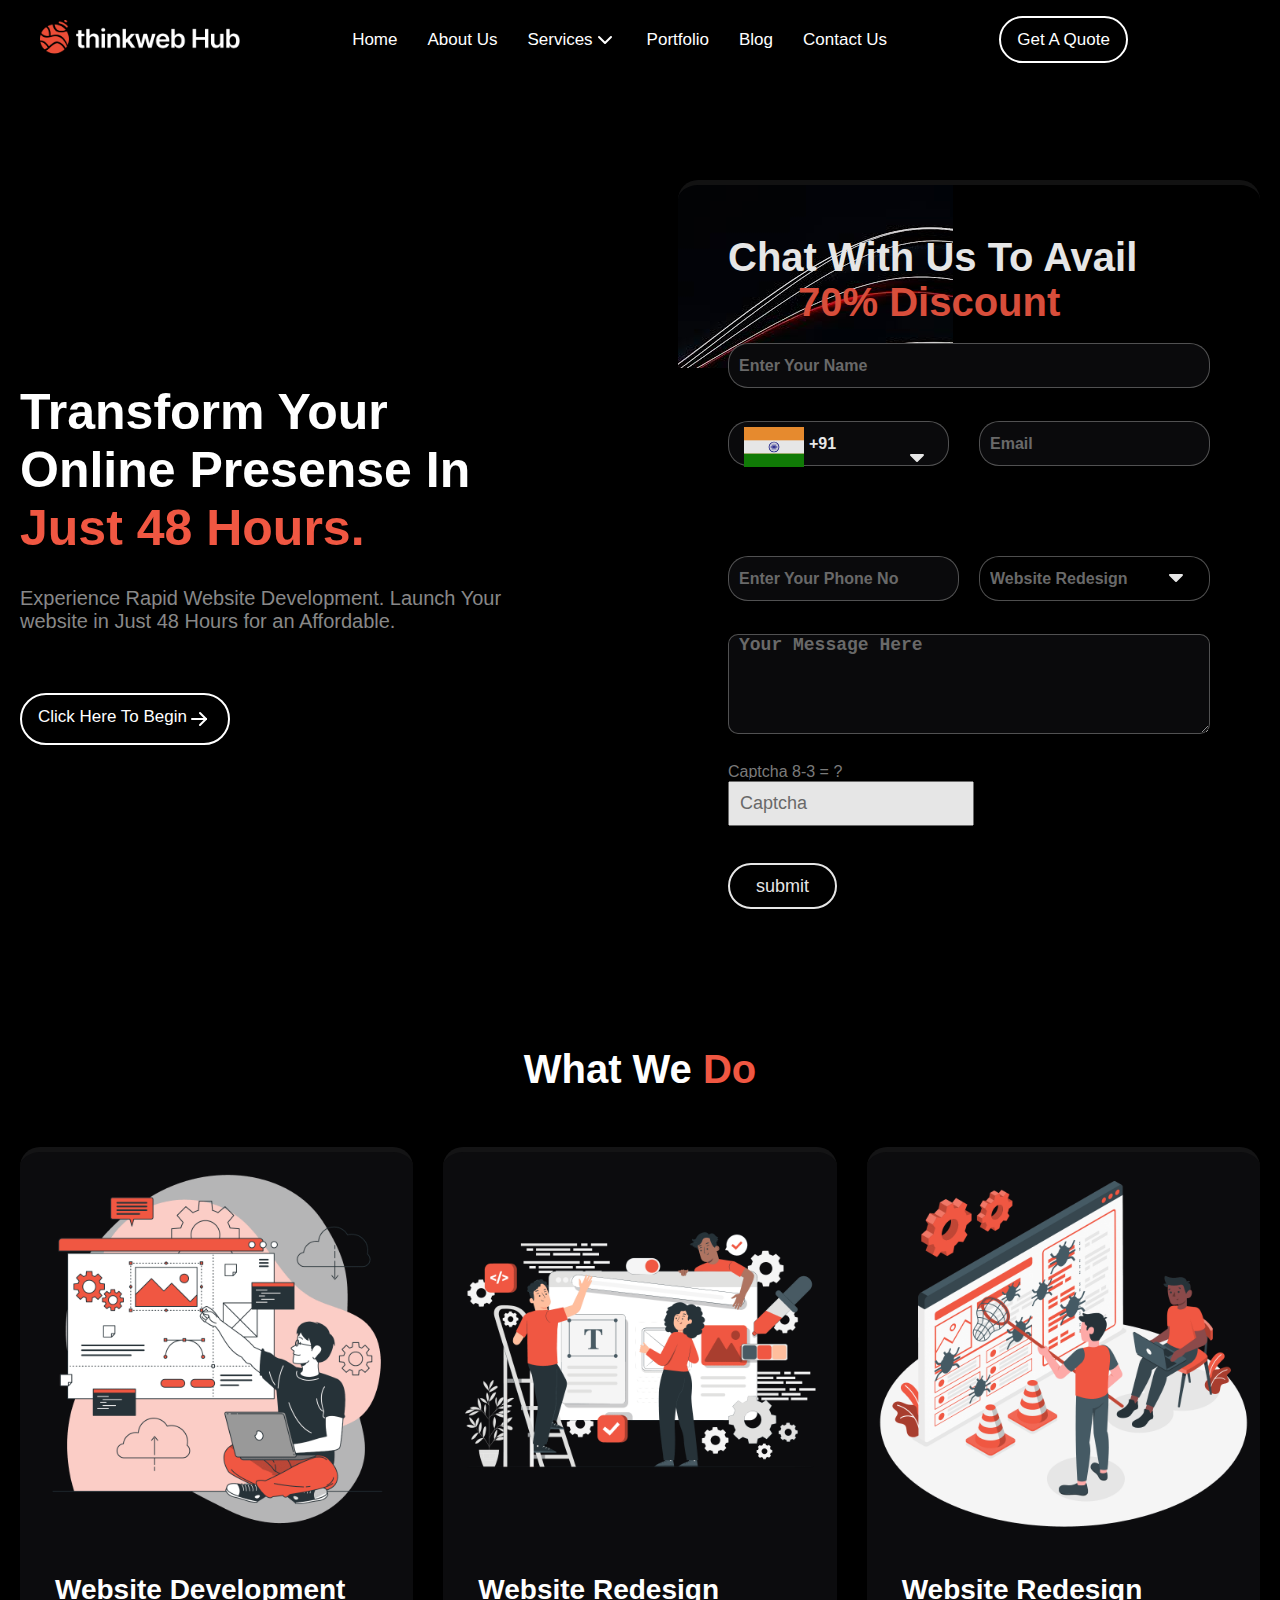
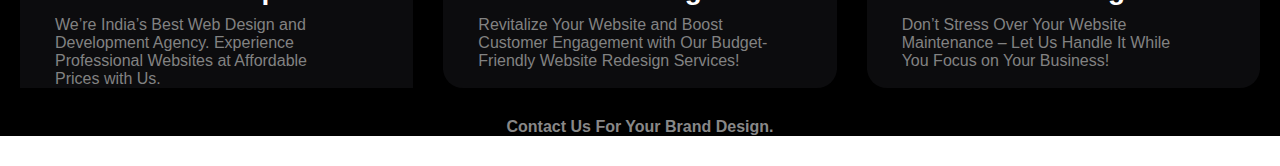
<file: assets/html/thinkwebhub.html>
<!DOCTYPE html>
<html lang="en">
<head>
    <meta charset="UTF-8">
    <meta name="viewport" content="width=device-width, initial-scale=1.0">
    <title>Document</title>
    <link rel="stylesheet" href="../css/thinkwebhub.css">
    <link rel="stylesheet" href="../css/thinkwebhubmeadiaquery.css">
</head>
<body>

    <!-- header section  -->

     <header class="header">
         <div class="container">
             <div class="header-inner">
                <div class="logo">
                    <a href="thinkwebhub.html" class="header-img">
                    <img src="../images/thinkwebhub-colour-white-2048x370.png" alt="logo" class="image">
                    </a>
                </div>
                <div class="header-options">
                    <ul class="header-unorderlist">
                        <li><a href="#home" class="header-list">home</a></li>
                        <li><a href="#about us" class="header-list">about us</a></li>
                        <li><a href="#services" class="header-list service-icon">services 
                            <svg  xmlns="http://www.w3.org/2000/svg"  width="24"  height="24"  viewBox="0 0 24 24"  fill="none"  stroke="currentColor"  stroke-width="2"  stroke-linecap="round"  stroke-linejoin="round"  class="icon icon-tabler icons-tabler-outline icon-tabler-chevron-down">
                            <path stroke="none" d="M0 0h24v24H0z" fill="none"/>
                            <path d="M6 9l6 6l6 -6" /></svg>
                        </a>
                    </li>
                        <li><a href="#portfolio" class="header-list">portfolio</a></li>
                        <li><a href="#blog" class="header-list">blog</a></li>
                        <li><a href="#contact us" class="header-list">contact us</a></li>
                    </ul>
                </div>
                <div class="header-a">
                    <a href="#get a quote" class="header-anchor">
                        Get A Quote
                    </a>
                </div>
                <div class="hamburger-icon">
                    <a href="#" class="hamburger-anchor">
                    <svg  xmlns="http://www.w3.org/2000/svg"  width="24"  height="24"  viewBox="0 0 24 24"  fill="none"  stroke="currentColor"  stroke-width="2"  stroke-linecap="round"  stroke-linejoin="round"  class="icon icon-tabler icons-tabler-outline icon-tabler-menu-2">
                        <path stroke="none" d="M0 0h24v24H0z" fill="none"/>
                        <path d="M4 6l16 0" /><path d="M4 12l16 0" />
                        <path d="M4 18l16 0" />
                    </svg>
                </a>
                </div>
             </div>
         </div>
     </header>

      <!-- hero section  -->

      <section class="hero-section">
         <div class="container">
            <div class="hero-inner">
                <div class="left-section">
                    <p class="left-section-para">
                        transform your <br>
                        online presense in <br>
                        <span class="left-section-span">
                            just 48 hours.
                        </span>
                    </p>
                    <p class="left-section-paragraph">
                        Experience Rapid Website Development. Launch Your <br>website in Just 48 Hours for an Affordable.
                    </p>
                    <div class="left-section-a">
                        <a href="#click here to begin" class="click-btn">
                            <span class="left-section-span-a">
                            click here to begin  </span><svg  xmlns="http://www.w3.org/2000/svg"  width="24"  height="24"  viewBox="0 0 24 24"  fill="none"  stroke="currentColor"  stroke-width="2"  stroke-linecap="round"  stroke-linejoin="round"  class="icon icon-tabler icons-tabler-outline icon-tabler-arrow-right">
                            <path stroke="none" d="M0 0h24v24H0z" fill="none"/>
                            <path d="M5 12l14 0" />
                            <path d="M13 18l6 -6" />
                            <path d="M13 6l6 6" /></svg>
                        </a>
                    </div>
                </div>
                <div class="right-section">
                    <p class="right-section-para">
                        chat with us to avail <br>
                        <span class="right-section-span">
                            70% discount
                        </span>
                    </p>
                    <label for="fname"></label><br>
                    <input type="text" id="fname" name="fname" placeholder="Enter Your Name" class="inputs inputs-primary">
                    <div class="labels">
                        <div class="selects">
                        <label for="select"></label><br>
                         <div class="right-section-div">
                        <input type="tel"  name="tel" placeholder="+91" class="right-section-input inputs" > 
                        <img style="width: 100px;" src="../images/IN.2932a896.svg" alt=""/>
                        <div class="tel-unorderlist">
                            <ul class="tele-unorderlist">
                                 <li>
                                    
                                 </li>
                                 <li></li>
                                 <li></li>
                                 <li></li>
                            </ul>
                        </div>
                        <div class="dropdown-icon">
                        <svg  xmlns="http://www.w3.org/2000/svg"  width="24"  height="24"  viewBox="0 0 24 24"  fill="currentColor"  class="icon icon-tabler icons-tabler-filled icon-tabler-caret-down">
                            <path stroke="none" d="M0 0h24v24H0z" fill="none"/>
                            <path d="M18 9c.852 0 1.297 .986 .783 1.623l-.076 .084l-6 6a1 1 0 0 1 -1.32 .083l-.094 -.083l-6 -6l-.083 -.094l-.054 -.077l-.054 -.096l-.017 -.036l-.027 -.067l-.032 -.108l-.01 -.053l-.01 -.06l-.004 -.057v-.118l.005 -.058l.009 -.06l.01 -.052l.032 -.108l.027 -.067l.07 -.132l.065 -.09l.073 -.081l.094 -.083l.077 -.054l.096 -.054l.036 -.017l.067 -.027l.108 -.032l.053 -.01l.06 -.01l.057 -.004l12.059 -.002z" />
                        </svg>
                    </div>
                    </div>
                    </div>
                    <div class="email">
                        <label for="email"></label><br>
                        <input type="email" id="email" name="email" placeholder="Email" class="inputs inputs-secondary">
                    </div>
                    </div>
                    <div class="labels-row-two">
                        <div class="phone-no">
                            <label for="phone-no"></label><br>
                            <input type="tel" id="phone-no" name="telephonr" placeholder="Enter Your Phone No" class="inputs inputs-forth">
                        </div>
                        <div class="selects">
                            <label for="select"></label><br>
                             <div class="right-section-div">
                            <input type="text"  name="text" placeholder="Website Redesign" class="right-section-inputs inputs" > 
                            <div class="dropdown-icons">
                            <svg  xmlns="http://www.w3.org/2000/svg"  width="24"  height="24"  viewBox="0 0 24 24"  fill="currentColor"  class="icon icon-tabler icons-tabler-filled icon-tabler-caret-down">
                                <path stroke="none" d="M0 0h24v24H0z" fill="none"/>
                                <path d="M18 9c.852 0 1.297 .986 .783 1.623l-.076 .084l-6 6a1 1 0 0 1 -1.32 .083l-.094 -.083l-6 -6l-.083 -.094l-.054 -.077l-.054 -.096l-.017 -.036l-.027 -.067l-.032 -.108l-.01 -.053l-.01 -.06l-.004 -.057v-.118l.005 -.058l.009 -.06l.01 -.052l.032 -.108l.027 -.067l.07 -.132l.065 -.09l.073 -.081l.094 -.083l.077 -.054l.096 -.054l.036 -.017l.067 -.027l.108 -.032l.053 -.01l.06 -.01l.057 -.004l12.059 -.002z" />
                            </svg>
                        </div>
                        </div>
                        </div>
                    </div>
                    <label for="text"></label><br>
                    <textarea name="text" id="text" placeholder="Your Message Here" class="inputs-1"></textarea> 
                     <div class="label-captcha">
                    <label for="captcha" class="captchas">Captcha 8-3 = ?</label> <br>
                    <input type="text" placeholder="Captcha" class="captcha">
                   </div>
                   <div class="form-a">
                    <a href="submit" class="submit-anchor">
                        submit
                    </a>
                   </div>
                    </div>
                </div>
            </div>
         </div>
      </section>

      <!-- heading  -->
        
      <h1 class="heading">
         what we <span class="heading-span">do</span>
      </h1>

      <!-- card section  -->

    <section class="card">
        <div class="container">
            <div class="card-inner">
                <div class="card-main">
                     <div class="cards  primary-card">
                    <div class="card-img">
                        <a href="#" class="card-anchor">
                        <img src="../images/Website-Development.png" alt="images"/>
                    </div>
                    <div class="card-text">
                        <a href="#" class="card-anchor">
                        <h2 class="card-header">
                            Website Development
                        </h2>
                        <p class="card-para">
                            We’re India’s Best Web Design and <br> Development Agency. Experience <br>
                             Professional Websites at Affordable <br> Prices with Us.
                        </p>
                       
                    </a>
                    </div>
                </div>
                <div class="cards secondary-card">
                    <div class="card-img">
                        <a href="#" class="card-anchor">
                        <img src="../images/Website-Redesign.png" alt="images"/>
                    </div>
                    <div class="card-text">
                        <a href="#" class="card-anchor">
                        <h2 class="card-header">
                            Website Redesign
                        </h2>
                        <p class="card-para">
                            Revitalize Your Website and Boost <br> Customer Engagement with Our Budget-<br>Friendly Website Redesign Services!
                        </p>
                        
                    </a>
                    </div>
                </div>
                <div class="cards ternory-card">
                    <div class="card-img">
                        <a href="#" class="card-anchor">
                        <img src="../images/Website-Maintenance.png" alt="images"/>
                    </div>
                    <div class="card-text">
                        
                        <h2 class="card-header">
                            Website Redesign
                        </h2>
                        <p class="card-para">
                            Don’t Stress Over Your Website <br>Maintenance – Let Us Handle It While <br> You Focus on Your Business!
                        </p>
                        
                    </a>
                    </div>
                </div>
                </div>
            </div>
        </div>
    </section>

    <!-- headings  -->
    
     <h4 class="headings-span">
        Contact Us For Your Brand Design.
     </h4>
     <script src="../js/jquery.min.js" type="text/javascript"></script>
     <script>
         $(".hamburger-icon").click(function() {
         $(".header-options").toggleClass("active");
        });
     </script>
</body>
</html>
</file>
<file: assets/css/caterserv.css>
*{
    margin: 0;
    padding: 0;
    box-sizing: border-box;
}

:root {
    --theme-gray: rgba(0, 0, 0, .55);
    --theme-darkgray:#9a9a9a;
    --theme-black:#000000;
    --theme-yellow:#d4a762;
    --theme-pink:#FFFCF8;
    --font-family: "Montserrat", serif;
    --font-pay:"Playfair Display", serif;
    --font-payball:'Playball', cursive ;
    --font-opensans:"Open Sans", sans-serif;
}

body {
    font-size: 16px;
    font-family: var(--font-family);
    background-color: var(--theme-white);
}

.container {
    max-width: 1440px;
    margin:0 auto;
    padding: 0 20px;
    width: 100%;
}

a{
    cursor: pointer;
    text-decoration: none;
    color: currentColor;
}

/* header section  */

.header{
    background-color: var(--theme-pink);
    border-bottom: 1px solid rgba(0, 0, 0, .05);
}

.header_inner{
   display: flex;
   align-items: center;
   justify-content: space-between;
   padding: 30px;
}

.header_unorderlist{
    display: flex;
    list-style-type: none;
    justify-content: space-between;
    align-items: center;
    gap: 20px;
    text-transform: capitalize;
    font-family: var(--font-opensans);
    font-weight: 500;
    color: var(--theme-gray);
    font-size: 18px;
}

.header_logo_anchor{
    font-family: var(--font-payball);
    font-size: 42px;
    font-weight: 600;
    text-transform: capitalize;
    color: var(--theme-yellow);
}

.header_unorderlist_anchor:hover{
    color: var(--theme-yellow);
}

.header_unorderlist_anchor{
    transition: all 0.5s ease-in-out;
}

.header_logo_anchor span{
    color: var(--theme-black);
    text-transform: capitalize;
}

.anchor{
    color: var(--theme-yellow);
}

.header_features{
    display: flex;
    align-items: center;
    justify-content: space-between;
    gap: 20px;
}

.header_search{
    color: var(--theme-black);
    background-color: var(--theme-yellow);
    border: 1px solid var(--theme-yellow);
    border-radius: 50px;
    padding: 10px 9px;
    text-align: center;
    transition: all 0.5s ease-in-out;
}

.header_search:hover{
    color: var(--theme-yellow);
    background-color: var(--theme-black);
}

.header_booknow{
    color: var(--theme-black);
    background-color: var(--theme-yellow);
    border: 1px solid var(--theme-yellow);
    border-radius: 50px;
    padding: 10px 18px;
    text-align: center;
    transition: all 0.5s ease-in-out;
    text-transform: capitalize;
    font-weight: 600;
}

.header_booknow:hover{
    color: var(--theme-yellow);
    background-color: var(--theme-black);
}

.hamburger-anchor{
    text-decoration: none;
    color: var(--theme-black);
    display: none;
}

/* hero section  */

.hero{
   background-color: var(--theme-pink);
}

.hero_inner{
    display: flex;
    justify-content: space-between;
    align-items: center;
    width: 100%;
    padding: 80px 0;
}

.hero_text{
    width: 50%;
    padding: 0 20px;
}

.hero_img{
    width: 50%;
}

.hero_img img{
   max-width: 100%;
}

.hero_anchor{
    cursor: text;
    text-transform: uppercase;
    font-size: 16px;
    font-weight: 600;
    font-family: var(--font-opensans);
    border: 1px solid var(--theme-yellow);
    border-radius: 30px;
    padding: 6px 16px;
}

.hero_strong{
    padding-top: 35px;
    font-family: var(--font-payball);
    font-size: 75px;
    font-weight: 500;
    padding-bottom: 35px;
}

.hero_strong span{
    color: var(--theme-yellow);
}

.hero_buttons{
    display: flex;
    align-items: center;
    gap: 25px;
}

.hero_anchor_booknow{
    color: var(--theme-black);
    background-color: var(--theme-yellow);
    border: 1px solid var(--theme-yellow);
    border-radius: 50px;
    padding: 18px 38px;
    text-align: center;
    transition: all 0.5s ease-in-out;
    text-transform: capitalize;
    font-weight: 600;
    font-size: 16px;
}

.hero_anchor_booknow:hover{
    color: var(--theme-yellow);
    background-color: var(--theme-black);
}

.hero_anchor_knowmore{
    color: var(--theme-black);
    background-color: var(--theme-yellow);
    border: 1px solid var(--theme-yellow);
    border-radius: 50px;
    padding: 18px 38px;
    text-align: center;
    transition: all 0.5s ease-in-out;
    text-transform: capitalize;
    font-weight: 600;
    font-size: 16px;
}

.hero_anchor_knowmore:hover{
    color: var(--theme-yellow);
    background-color: var(--theme-black);
}

/* about section  */

.about_inner{
    display: flex;
    align-items: center;
    justify-content: space-between;
    padding-top: 150px;
    width: 100%;
    gap: 20px;
}

.about_img{
    object-fit: cover;
}

.about_img img{
    max-width:500px ;
    border-radius: 15px;
}

.about_text{
    width:50%
}

.about_anchor{
    cursor: text;
    text-transform: uppercase;
    font-size: 16px;
    font-weight: 600;
    font-family: var(--font-opensans);
    border: 1px solid var(--theme-yellow);
    border-radius: 30px;
    padding: 6px 16px;
    background-color: var(--theme-pink);
}

.about_heading{
    padding-top: 26px;
    font-family: var(--font-payball);
    font-size: 50px;
    font-weight: 500;
    padding-bottom: 26px;
}

.about_para{
    color: var(--theme-darkgray);
    font-family: var(--font-opensans);
    line-height: 24px;
    font-size: 18px;
    padding-bottom: 20px;
}

.about_shares{
    display: grid;
    grid-template-columns: repeat(2,1fr);
    gap: 20px;
}

.about_share{
    display: flex;
    align-items: center;
    gap: 8px;
}

.about_share_text{
    font-size: 16px;
    font-weight: 400;
}

.about_anchor_aboutus{
    display: flex;
    align-items: center;
    color: var(--theme-black);
    background-color: var(--theme-yellow);
    border: 1px solid var(--theme-yellow);
    border-radius: 50px;
    padding: 18px ;
    text-align: center;
    transition: all 0.5s ease-in-out;
    text-transform: capitalize;
    font-weight: 600;
    font-size: 16px;
    width: 180px;
    justify-content: center;
    gap: 4px;
    margin-top: 30px;
}

.about_anchor_aboutus:hover{
    color: var(--theme-yellow);
    background-color: var(--theme-black);
}

.card_inner {
    margin-top: 100px;
    display: flex;
    align-items: center;
    justify-content: space-between;
    gap: 15px;
}

.card {
    align-items: center;
    background-color: var(--theme-yellow);
    display: flex;
    flex-direction: column;
    gap: 20px;
    width: 100%;
}
</file>
<file: assets/css/caterservmedia.css>
@media screen and (max-width:1024px) {
    .header_booknow{
        display: none;
    }
}

@media screen and (max-width:842px) and (min-width:768px) {
    .hero_strong{
        font-size: 70px;
     }
     .hero_anchor_booknow{
        padding: 18px 30px;
    }
    
    .header_search{
        display: none;
    }

    .hero_anchor_knowmore{
        padding: 18px 30px; 
    }
}

@media screen and (max-width:780px) {
    .hamburger-anchor{
        display: inline-block;
     }

     .header_unorderlist{
        display: none;
     }

     .header_unorderlist {
        width: 100%;
        top: 60px; 
        left: 0;
    }

    .header-options.active .header_unorderlist {
        display: block;
        position: absolute;
        background-color: var(--theme-pink);
        margin-top: 30px;
        text-align: center;
        box-sizing: border-box;
        padding-top: 30px;
        padding-bottom: 30px;
        z-index: 1;
    }

    .header_unorderlist li{
        margin-top: 10px;
        text-align: center;
    }

    .header-list{
        color: var(--theme-white);
        font-weight: 600;
        font-size: 16px;
    }

    .header_search{
        display: none;
    }

    .hero_inner{
        flex-direction: column;
        gap: 30px;
    }
    .hero_text{
        width: 100%;
    }
    
    .hero_img{
        width: 100%;
        text-align: center;
    }
    .about_inner{
        flex-direction: column;
    }
    .about_img img{
        max-width:500px ;
        border-radius: 15px;
    }
    .about_img{
        width: 100%;
        text-align: center;
    }
    .about_text{
        width:100%
    }
}

@media screen and (max-width:634px){
    .hero_strong{
        font-size: 74px;
    }
}

@media screen and (max-width:575px){
     .hero_strong{
        font-size: 45px;
     }
     .about_img img{
        max-width:400px ;
        border-radius: 15px;
    }
    .about_heading{
        font-size: 40px;
    }
}

@media screen and (max-width:455px) {
    .about_img img{
        max-width:380px ;
    }
}

@media screen and (max-width:575px){
    .hero_anchor_booknow{
        padding: 18px 20px;
    }
    
    .hero_anchor_knowmore{
        padding: 18px 20px; 
    }
    .about_img img{
        max-width:350px ;
    }
    .about_shares{
        grid-template-columns: repeat(1,1fr);
    }
}

@media screen and (max-width:375px) {
    .hero_anchor_booknow{
        padding: 16px 7px;
    }
    
    .hero_anchor_knowmore{
        padding: 16px 7px; 
    }
    .about_img img{
        max-width:320px ;
    }
}

@media screen and (max-width:320px) {
    .hero_anchor_booknow{
        padding: 16px 8px;
    }
    
    .hero_anchor_knowmore{
        padding: 16px 8px; 
    }
    .hero_anchor{
        padding: 6px 7px;
    }
    .about_img img{
        max-width:280px ;
    }
}
</file>
<file: assets/css/game.css>
*{
    margin: 0;
    padding: 0;
    box-sizing: border-box;
}

:root {
   --theme-red:red;
   --theme-white:white;
   --theme-black:black;
   --theme-gray:#9f9b9b;
   --font-family: "Roboto", serif;
}

body {
    font-size: 16px;
    font-family: var(--font-family);
    background: linear-gradient(to right, #17161a, #242124 50%, #17161a);
}

.container {
    max-width: 1440px;
    margin:0 auto;
    padding: 0 20px;
    width: 100%;
}

a{
    cursor: pointer;
    text-decoration: none;
    color: currentColor;
}

/* header section  */

.header {
    position: static;
    top: 0;
    width: 100%;
    z-index: 999;
}

.header-inner {
    display: flex;
    flex-direction: row;
    gap: 20px;
    justify-content: space-between; 
    align-items: center;
    padding: 20px;
    width: 100%;
}

.logo {
    font-weight: 600;
    font-size: 30px;
    text-transform: capitalize;
    font-family: "Mukta", serif;
    transition: all 0.4s ease-in-out;
}

.header-a {
    text-decoration: none;
    color: var(--theme-brown);
    border-bottom: 3px solid var(--theme-brown);
}


.header-unorderlist {
    display: flex;
    flex-direction: row;
    justify-content: space-between;
    align-items: center;
    list-style-type: none;
    gap: 30px;
}

.header-anchor {
    text-decoration: none;
    color: var(--theme-white);
    font-size: 14px;
    text-transform: uppercase;
    font-weight: 600;
    display: flex;
    align-items: center;
    justify-content: center;
    border-bottom: 3px solid white;
    transition: all 0.4s ease-in-out;
    gap: 10px;
    padding-bottom: 10px;
}

.header-anchor:hover {
    color: var(--theme-white);
    border-bottom: 3px solid var(--theme-red);
}

.header .menu-btn {
    display: none;
}

.header .menu-btn:checked ~ .menu {
    max-height: 240px;
}

.header .menu-btn:checked ~ .menu-icon .navicon {
    background: transparent;
}

.header .menu-btn:checked ~ .menu-icon .navicon:before {
    transform: rotate(-45deg);
}

.header .menu-btn:checked ~ .menu-icon .navicon:after {
    transform: rotate(45deg);
}

.header .menu-btn:checked ~ .menu-icon:not(.steps) .navicon:before,
.header .menu-btn:checked ~ .menu-icon:not(.steps) .navicon:after {
    top: 0;
}

.header .menu-icon {
    cursor: pointer;
    display: inline-block;
    float: right;
    padding: 28px 20px;
    position: relative;
    user-select: none;
    display: none;
}

.header .menu-icon .navicon {
    background: var(--theme-white);
    display: block;
    height: 2px;
    position: relative;
    transition: background .2s ease-out;
    width: 18px;
}

.header .menu-icon .navicon:before,
.header .menu-icon .navicon:after {
    background: var(--theme-white);
    content: '';
    display: block;
    height: 100%;
    position: absolute;
    transition: all .2s ease-out;
    width: 100%;
}

.header .menu-icon .navicon:before {
    top: 5px;
}

.header .menu-icon .navicon:after {
    top: -5px;
}

/* swiper slider section  */

.swiper {
    width: 100%;
    height: 90vh;
  }

  .swiper-slide {
    text-align: center;
    font-size: 18px;
    background: #fff;
    display: flex;
    justify-content: center;
    align-items: center;
    overflow: hidden;
  }

  .swiper-slide img {
    display: block;
    height: 100%;
    object-fit: cover;
   animation: scale1 8s infinite;
   transition: all .8s ease-out;
   position: relative;
  }

  .swiper_image{
    width: 100%;
    object-fit: cover;
    background-size: cover;
  }

  @keyframes scale1 {
    0% {transform: scale(1.4);
  box-shadow:0 25px 25px rgba(0, 0, 0, 0.4);
  }
    50% {transform: scale(1.6);
   box-shadow:0 25px 25px rgba(0, 0, 0, 0.6)
  }
   100% {transform: scale(1.6);
   box-shadow:0 25px 25px rgba(0, 0, 0, 0.4)
 }
}

.swiper .swiper-pagination.swiper-pagination-vertical {
    left: 0;
    top: 90%;
  }
  
  .swiper .swiper-pagination.swiper-pagination-vertical .swiper-pagination-bullet {
    margin: var(--swiper-pagination-bullet-vertical-gap, 6px)4px;
    display: inline-flex;
  }

  .swiper-pagination-bullet-active {
    opacity: var(--swiper-pagination-bullet-opacity, 1);
    background: var(--theme-white, var(--theme-white));
}

.swiper_text{
    position: absolute;
    top: 50%;
    left:50%;
    transform: translate(-50%,-50%);
}

.swipr_head{
    font-size: 70px;
    text-transform: uppercase;
    color: var(--theme-white);
    letter-spacing: 5px;
    font-weight:900;
    margin-bottom: 40px;
}

.swiper_a{
    color: var(--theme-white);
    background-color: var(--theme-red);
    border: 1px solid var(--theme-red);
    padding: 13px 20px;
    text-transform: uppercase;
    font-weight: 500;
    font-size: 16px;
    transition: all 0.3s ease;
    display: inline-block;
}

.swiper-pagination .swiper-pagination-bullet-active {
    /* opacity: var(--swiper-pagination-bullet-opacity, 1); */
    background:  var(--theme-white);
}
  
.swiper_a:hover{
    color: var(--theme-red);
    background-color: var(--theme-black);
    border: 1px solid var(--theme-black);
}

.heading_inner{
    padding-top: 100px;
    display: flex;
    flex-direction: column;
    align-items: center;
    gap: 20px;
}

.head{
    color: var(--theme-white);
    font-size: 40px;
}

.head span{
    color: var(--theme-red);
}

.heading_para{
    color: var(--theme-gray);
    max-width: 800px;
    text-align: center;
}

.slider_inner{
    padding: 30px;
    display: flex;
    align-items: center;
    justify-content: space-between;
    overflow: hidden;
}

  .slider_inner img {
    transition: transform 0.3s ease-in-out;
  }

  .slider_inner img:hover {
    transform: translateY(-10px); 
  }

.slider{
    box-shadow: rgba(0, 0, 0, 0.45) 0px 25px 20px -20px;
}

.card_inner{
    display: grid;
    grid-template-columns: repeat(3,1fr);
    padding-top: 100px;
}

.card_image{
    overflow: hidden;
}

.card_image img{
    width: 100%;
    transition: all 3s ease-in-out;
}

.card_image img:hover{
     transform:scale(1.5);
}

.card{
    position: relative;
}

.card_text{
    position: absolute;
    left: 0;
    bottom: 0;
    padding-top: 20px;
}

.background{
    background-color: rgba(15, 15, 15, .8);
    width:70%;
    padding: 30px 12px;
}

.card:hover .card_span::before {
    max-width: 20px;
}

.card:hover .esports_a{
    color: var(--theme-black);
}

.card:hover .card_para{
    max-height: 50px;
}

.esports_a{
    background-color: var(--theme-red);
    padding: 5px 10px;
    color: var(--theme-white);
    transition: all .3s ease;
}

.card_span::before{
    content: '';
    width: 20px;
    height: 4px;
    display: inline-block;
    margin-top: 20px;
    background:var(--theme-red) ;
    vertical-align: middle;
    max-width: 0;
    transition: all .3s ease;
 }

 .card_heading{
    display: flex;
    align-items: center;
    gap: 10px;
 }

 .card_head{
    color: var(--theme-white);
    font-size: 24px;
    text-transform: uppercase;
    padding-top: 20px;
 }

 .card_para{
    display: -webkit-box;
    -webkit-box-orient:vertical;
    -webkit-line-clamp: 2;
    overflow: hidden;
    color: var(--theme-gray);
    transition: all 1s ease;
   margin-top: 12px;
   max-height: 0;
 }

 .date_span{
    color: #9f9b9b;
    font-size: 16px;
    font-weight: 600;
    text-transform: capitalize;
 }

 .date{
    display: flex;
    align-items: center;
    gap: 10px;
   margin-top: 10px;
 }

 .heads{
    color: var(--theme-white);
    font-size: 50px;
}

.video_inner{
    margin-top: 100px;
    display: flex;
    flex-direction: column;
}

.videos_images img{
    width: 100%;
}

.videos_img{
    display:grid;
    grid-template-columns: repeat(2,1fr);
}

.videos_images{
    text-align: center;
}

.video_img img{
    width: 100%;
    transition: all 2s ease;
}

.video_img {
   overflow: hidden;
}

.video_cards{
    position: relative;
}

.video_card_text{
    background-color: rgba(15, 15, 15, .7);
    width:30%;
    position: absolute;
    bottom: 0;
    padding: 20px;
}

.video_card_heading{
    display: flex;
    align-items: center;
    gap: 10px;
}

.video_card_span::before{
    content: '';
    width: 20px;
    height: 4px;
    display: inline-block;
    margin-top: 0px;
    background:var(--theme-red) ;
    vertical-align: middle;
    max-width: 0;
    transition: all 1s ease;
}

.video_cards:hover .video_card_span::before{
    max-width: 50px;
}

.video_cards:hover .video_img img{
    transform: scale(1.2);
}

.video_card_head{
    color: var(--theme-white);
    text-transform: uppercase;
    font-size: 22px;
    font-weight: 600;
}

.video_card_twitch{
    background-color: var(--theme-white);
    padding: 5px 7px;
    text-transform: capitalize;
    color: var(--theme-red);
    transition: all 1s ease-in-out;
}

.video_card_buttons{
    margin-top: 20px;
    display: flex;
    align-items: center;
    gap: 10px;
}

.video_card_oyakkodon{
    background-color: var(--theme-red);
    padding: 5px 7px;
    text-transform: capitalize;
    color:var(--theme-black) ;
    transition: all 1s ease-in-out;
}

.video_cards:hover .video_card_twitch{
   color: var(--theme-black);
}

.video_cards:hover .video_card_oyakkodon{
    color: var(--theme-white);
}

.video_card_text2{
    background-color: rgba(15, 15, 15, .7);
    width:50%;
    position: absolute;
    bottom: 0;
    padding: 20px;
}

.video_cards:hover .videos_images img{
    transform: scale(1.2);
}

.videos_images img{
    transition: all 2s ease;
}

.videos_images{
    overflow: hidden;
}

.banner{
    background-image: url(../images/ai-generative-neon-illuminated-futuristic-backdrop-realistic-image-ultra-hd-high-design-very-detailed-free-photo.jpg);
    background-repeat: no-repeat;
    object-fit: cover;
    background-size: cover;
}

.banner_inner{
    margin-top: 100px;
}

.banner_text{
    text-align: end;
}
</file>
<file: assets/css/gamemedia.css>
@media screen and (max-width:1440px) {
    .background {
        background-color: rgba(15, 15, 15, .8);
        width: 100%;
        padding: 11px 10px;
    }
}
@media screen and (max-width:768px) {
    .header-unorderlist {
        position: absolute;
        top: 98px;
        left: 0;
        width: 100%;
        background-color: var(--theme-black);
        flex-direction: column;
        gap: 20px;
        padding: 20px 0;
    }

    .header-unorderlist li {
        margin-top: 20px;
        text-align: center;
    }

    .header .menu-btn:checked ~ .header-unorderlist {
        display: flex;
    }

    .header .menu-icon {
        display: inline-block;
    }
    .header-unorderlist{
        display: none;
    }
    .heading_para{
        max-width: 500px;
    }
    .head{
        font-size: 30px;
    }
    .card_inner{
        grid-template-columns: repeat(1,1fr);
    }
    .card_head {
        font-size: 20px;
    }
    .videos_img{
        display:grid;
        grid-template-columns: repeat(1,1fr);
    }
    .video_card_text {
        width: 50%;
    }
}

@media screen and (max-width:575px){
    .swipr_head{
        font-size: 40px;
        letter-spacing: 2px;
    }
    .heading_para{
        max-width: 432px;
    }
    .head{
        font-size: 24px;
    }
    .background {
        background-color: rgba(15, 15, 15, .8);
        width: 70%;
        padding: 12px 12px;
    }
    .video_card_text {
        width: 80%;
    }
    .heads{
        color: var(--theme-white);
        font-size: 34px;
    }
    .video_card_head {
        color: var(--theme-white);
        text-transform: uppercase;
        font-size: 19px;
    }
}

@media screen and (max-width:375px){
    .heads{
        color: var(--theme-white);
        font-size: 26px;
    }
}

@media screen and (max-width:320px) {
    .card_head {
        font-size: 16px;
    }
    .background {
        background-color: rgba(15, 15, 15, .8);
        width: 70%;
        padding: 12px 12px;
    }
    .heads{
        color: var(--theme-white);
        font-size: 26px;
        text-align: center;
    }
    .video_card_text {
        width: 100%;
    }
    .video_card_buttons {
        margin-top: 20px;
        display: none;
    }
}
</file>
<file: assets/css/style.css>
*{
    margin: 0;
    padding: 0;
    box-sizing: border-box;
}

:root {
    --theme-white: #ffffff;
    --theme-blue:rgb(31, 31, 94);
    --font-family: "Montserrat", serif;
    --font-pay:"Playfair Display", serif;
}

body {
    font-size: 16px;
    font-family: "Fira Sans", sans-serif;
    background-color: var(--theme-white);
}

.header{
    width: 100%;
    position: fixed;
    z-index: 999;
    top: 0;
    background-color: var(--theme-white);
    box-shadow: 0 14px 28px rgba(0,0,0,0.25), 0 10px 10px rgba(0,0,0,0.22);
}

.container {
    max-width: 1440px;
    margin:0 auto;
    padding: 0 20px;
    width: 100%;
}

.header-inner{
    display: flex;
    flex-direction: row;
    justify-content: space-between;
    text-align: center;
    align-items: center;
    padding: 25px 0;
}

.header-unorderlist{
    display: flex;
    flex-direction: row;
    justify-content: space-between;
    list-style-type: none;
    gap: 30px;
    text-transform: capitalize;
}

.header-anchor{
    cursor: pointer;
    font-size: 18px;
    font-weight: 400;
    text-decoration: none;
    color: var(--theme-blue);
}

.header-anchor:hover{
    border-bottom: 2px solid var(--theme-blue);
    color: rgb(13, 13, 44);
}

.header-heading{
    font-size: 30px;
    font-weight: 600;
    text-transform: capitalize;
    color: var(--theme-blue);
}

.header-head{
   font-size: 16px;
   font-weight: 400;
   text-transform: capitalize;
   color: var(--theme-blue);
}

.harmburger{
    display: none;
}

.text-animation .text-animation-inner{
    z-index: 1;
    position: relative;
}

.text-animation-inner{
    display: flex;
    flex-direction: row;
    align-items: center;
    padding-top: 100px;
    justify-content: space-between;
}
.left-section{
    animation: slideRight 2s ease-in;
}

.right-section img:hover{
    transform: scale(1.5);
}

.right-section:hover{
    box-shadow: 14px 14px 28px  rgba(0,0,0,0.25), 10px 10px 10px rgba(0,0,0,0.22),
    14px 14px 28px  rgba(0,0,0,0.25), 10px 10px 10px rgba(0,0,0,0.22),14px 14px 28px 
    rgba(0,0,0,0.25),10px 10px 10px rgba(0,0,0,0.22);
}

.right-section img{
    transition: transform .5s ease;
}

.right-section{
    overflow: hidden;
}

.lorem-text{
    font-size: 24px;
    font-weight: 400;
    color: var(--theme-blue);
}

.lorem-para{
    padding-top: 25px;
    max-width: 700px;
    font-size: 18px;
    font-weight: 400;
    color: var(--theme-blue);
    position: relative;
    width: 100%;
    padding-bottom: 40px;
}

@keyframes slideRight {
    0% {
        transform: translateX(-100%);  
      }
      50% {
        transform: translateX(0%); 
      }
    }

.get-started-btn{
    text-decoration: none;
    text-transform: capitalize;
    cursor: pointer;
    color: black ;
    border: 1px solid rgb(203, 201, 201);
    background-color: var(--theme-white);
    padding: 15px 20px;
    border-radius: 50px;
    box-shadow: 0 14px 10px rgba(50, 49, 49, 0.25), 0 10px 1px rgba(0,0,0,0.22);
    font-size: 18px;
    display: flex;
    align-items: center;
    flex-direction: row;
    width: 160px;
    height: 50px;
}

.get-started-btn:hover{
    background-color: rgb(157, 157, 162);
    border: 1px solid white;
    color: #6f6d6d;
    width: 160px;
    height: 50px;
}

.swiper {
    width: 100%;
    height: 100%;
  }

  .swiper-slide {
    text-align: center;
    font-size: 18px;
    background: #fff;
    display: flex;
    justify-content: center;
    align-items: center;
  }

  .swiper-slide img {
    display: block;
    width: 100%;
    height: 100%;
    object-fit: cover;
  }


.swiper-wrapper{
     padding-top: 80px;
}

.swiper-slide{
    position: relative;
}

.swiper-para{
    position: absolute;
    top: 37%;
    max-width: 700px;
    left: 10%;
    line-height: 30px;
    color: #6b6565;
}

.texts{
    position: absolute;
    top: 43%;
    max-width: 700px;
    left: 10%;
    line-height: 30px;
    color: #6b6565;
}

.swiper-head{
    position: absolute;
    top: 30%;
    font-size: 25px;
    left: 18%;
    color: #6b6969;
}

.buttons{
    display: flex;
    flex-direction: row;
    position: absolute;
    top: 57%;
    justify-content: space-between;
    text-decoration: none;
    gap: 30px;
    left: 20%;
}

.swiper-btn{
    text-decoration: none;
    color: white;
    background-color: var(--theme-blue);
    border: 1px solid var(--theme-blue);
    border-radius: 50px;
    padding: 15px 15px;
    cursor: pointer;
    overflow: hidden;
    position: relative;
    z-index: 1;
    display: inline-block;

}

.swiper-btn:hover{
    color: var(--theme-white);
}

.swiper-btn::before{
    content: "";
    position: absolute;
    top: 0;
    left: 0%;
    right: 0%;
    bottom: 0;
    opacity: 0;
    transition: 5s all ease;
    box-sizing: border-box;
}

.logo-a{
    text-decoration: none;
}

.swiper-btn:hover::before{
    border-radius: 4px;
    left: 100%;
    right: 100%;
    background: linear-gradient(90deg, #8b8c94, #3f3f41);
    opacity: 1;
    z-index: -1;
}

.swipers-btn{
        text-decoration: none;
        color: var(--theme-blue);
        background-color: var(--theme-white);
        border: 1px solid var(--theme-white);
        border-radius: 50px;
        padding: 15px 25px;
        cursor: pointer;
        overflow: hidden;
}

.swiper .swiper-button-next:after, 
.swiper .swiper-button-prev:after {
    font-size: 35px;
}


.swipers-btn:hover{
    color: #6b6969;
    background-color: #aea9a9;
}



.swiper-text{
    animation: slidetext 1s ease-in;
}

@keyframes slidetext {
    0% {
        transform: translateX(100%);  
      }
      50% {
        transform: translateX(0%); 
      }
    } 

/* card section  */

.card-inner{
    padding-top: 80px;
    padding-bottom: 100px;
}

.card-anchor{
    cursor: pointer;
    text-decoration: none;
}

.card-head{
    font-size: 14px;
    color: var(--theme-blue);
    font-family: var(--font-family);
    padding-top: 10px;
}

.card-main{
    padding-top: 25px;
    display: flex;
    flex-direction: row;
    gap: 30px;
}

.cards{
    padding-bottom: 20px;
    background-color: var(--theme-white);
    width: 100%;
}

.card-img img{
    width: 100%;
}

.card-text{
    background-color: var(--theme-white);
    padding-top: 25px;
    padding-left: 35px;
}

.card-header{
    color: var(--theme-blue);
    font-size: 26px;
    font-weight: 600;
}

.card-header:hover{
    color: rgb(191, 111, 92);
}

.card-header::selection{
    background-color: red;
}

.card-para{
    color: #969494;
    font-size: 18px;
    font-weight: 400;
    font-family: var(--font-family);
    padding-top: 10px;
    padding-bottom: 10px;
}

.card{
    background-color: var(--theme-white);
}

.card-icon{
    font-size: 20px;
}

.card-img {
    box-shadow: 0 1px 3px rgba(0,0,0,0.12), 0 1px 2px rgba(0,0,0,0.24);
    transition: all 0.3s cubic-bezier(.25,.8,.25,1);
  }
  
  .card-img img:hover {
    box-shadow: 0 14px 28px rgba(0,0,0,0.25), 0 10px 10px rgba(0,0,0,0.22);
  }

  a.card-icon {
    text-decoration: none;
    text-transform: capitalize;
    font-size: 20px;
    font-weight: 400;
    display: flex;
    flex-direction: row;
    color: var(--theme-blue);
}
</file>
<file: assets/css/thinkwebhub.css>
*{
    margin: 0;
    padding: 0;
    box-sizing: border-box;
}

:root {
    --theme-white: #ffffff;
    --theme-black:#000000;
    --theme-red:red;
    --theme-blue:rgb(31, 31, 94);
    --font-family: "Montserrat", serif;
    --font-pay:"Playfair Display", serif;
}

body {
    font-size: 16px;
    font-family: "Fira Sans", sans-serif;
    background-color: var(--theme-white);
}

.container {
    max-width: 1440px;
    margin:0 auto;
    padding: 0 20px;
    width: 100%;
}

/* <!-- header section  --> */

.header{
    background-color: var(--theme-black);
}

.header-inner{
    display: flex;
    flex-direction: row;
    justify-content: space-between;
    align-items: center;
    padding: 20px;
}

.header-unorderlist{
    display: flex;
    flex-direction: row;
    justify-content: space-between;
    align-items: center;
    gap: 30px;
}

.header-list{
    text-decoration: none;
    font-size: 17px;
    font-weight:500;
    text-transform: capitalize;
    color: var(--theme-white);
}

.header-list:hover{
    color: var(--theme-red);
}

.service-icon{
    display: flex;
    flex-direction: row;
    align-items: center;
}

.image{
    width: 200px;
}

.header-anchor{
    text-decoration: none;
    color: var(--theme-white);
    font-size: 17px;
    font-weight:500;
    border: 2px solid var(--theme-white);
    border-radius: 50px;
    padding: 12px 16px;
}

.hamburger-anchor{
    text-decoration: none;
    color: var(--theme-black);
    display: none;
}

.header-anchor:hover{
    color: var(--theme-red);
    border: 2px solid #F05742;
}

/* <!-- hero section  --> */

.hero-section{
    background-color: var(--theme-black);
}

.hero-inner{
    display: flex;
    flex-direction: row;
    padding-top: 100px;
    justify-content: space-between;
    /* gap: 30px; */
    align-items: center;
    padding-bottom: 100px;
}

.left-section-para{
    color: var(--theme-white);
    font-size: 50px;
    text-transform: capitalize;
    font-weight: 600;
}

.left-section-span{
    color: #F05742;
}

.click-btn{
    display: flex;
    flex-direction: row;
    text-decoration: none;
    text-decoration: none;
    color: var(--theme-white);
    font-size: 17px;
    font-weight:500;
    border: 2px solid var(--theme-white);
    border-radius: 50px;
    padding: 12px 16px;
    width: 210px;
    text-transform: capitalize;
}

.click-btn:hover{
    border: 2px solid #F05742;
}

.left-section-span-a:hover{
    color: var(--theme-red);
}

.left-section-paragraph{
    color: #888888;
    padding-top: 30px;
    font-size: 20px;
    padding-bottom: 60px;
}

.right-section{
    background-image: url('../images/download.jfif');
    background-repeat: no-repeat;
    opacity: 0.9;
    border-style: solid;
    border-width: 5px 0px 0px 0px;
    border-color: #141415;
    transition: background 0.3s, border 0.3s, border-radius 0.3s, box-shadow 0.3s;
    border-radius: 20px;
    padding: 50px;
}

.right-section-div{
    position: relative;
}

.right-section-div img{
    position: absolute;
    left: -2%;
    right:0;
    width: 400px;
    height: 40px;
    top: 5%;
}

.dropdown-icon{
    color: var(--theme-white);
    position: absolute;
    left: 80%;
    right:0;
    top:20%;
}

.dropdown-icons{
    color: var(--theme-white);
    position: absolute;
    left: 80%;
    right:0;
    top:20%;
}

.right-section-input{
    width: 200px;
    height: 45px;
    cursor: pointer;
}

.right-section-input::placeholder{
    padding-left: 80px;
    color: var(--theme-white);
}

.right-section-para{
    color: var(--theme-white);
    font-size: 40px;
    text-transform: capitalize;
    font-weight: 600;
}

.right-section-span{
    color: #F05742;
    padding-left: 70px;
}

.inputs{
    background-color:#0C0C0E;
    border-radius: 20px;
    outline: none;
    border: none;
    border: 1px solid #7b7b7bb5;
    color: #a4a0a0b5;
    font-size: 16px;
    font-weight: 600;
    width: 100%;
}

.inputs-primary{
    width: 100%;
    height: 45px;
    text-align: left;
    padding-left: 10px;
    margin-bottom: 15px;
}

.labels{
   display: flex;
   justify-content: space-between;
   flex-direction: row;
   gap: 30px;
   cursor: pointer;
}

.inputs-secondary{
    height: 45px;
    text-align: left;
    padding-left: 10px;
    margin-bottom: 15px;
}

.labels-row-two{
    display: flex;
    flex-direction: row;
    justify-content: space-between;
    margin-bottom: 15px;
}

.inputs-forth{
    height: 45px;
    text-align: left;
    padding-left: 10px;
}

.right-section-inputs{
    height: 45px;
    text-align: left;
    padding-left: 10px;
    background-color: var(--theme-black);
}

.inputs-1{
   border-radius: 10px;
   height: 100px;
   background-color:#0C0C0E ;
   outline: none;
   border: none;
   border: 1px solid #7b7b7bb5;
   color: #a4a0a0b5;
   font-size: 18px;
   font-weight: 600;
   width: 100%;
   padding-left: 10px;
   margin-bottom: 15px;
}

.captcha{
    height: 45px;
    text-align: left;
    padding-left: 10px;
    outline: dotted;
    font-size: 18px;
    font-weight: 500;
}

.captchas{
    color: #888888;
}

.label-captcha{
    margin-top: 10px;
    padding-bottom: 50px;
}

.submit-anchor{
    text-decoration: none;
    color: var(--theme-white);
    font-size: 18px;
    font-weight:500;
    border: 2px solid var(--theme-white);
    border-radius: 50px;
    padding: 11px 26px;
}

.submit-anchor:hover{
    border: 2px solid #F05742;
    color: var(--theme-red);
}

/* headings  */

.heading{
    background-color: var(--theme-black);
    text-align: center;
    text-transform: capitalize;
    color: var(--theme-white);
    font-size: 40px;
}

.heading-span{
    color: #F05742;
}


 /* card section  */

.card-inner{
    padding-top: 30px;
    padding-bottom: 30px;
}

.card-main{
    padding-top: 25px;
    display: flex;
    flex-direction: row;
    gap: 30px;
}

.cards{
    width: 100%;
    border-style: solid;
    border-width: 5px 0px 0px 0px;
    border-color: #141415;
    transition: background 0.3s, border 0.3s, border-radius 0.3s, box-shadow 0.3s;
    border-radius: 20px;
    /* padding: 50px; */
    background-color: #0C0C0E;
}

.card-img img{
    width: 100%;
}

.card-text{
    background-color: #0C0C0E;
    padding-top: 25px;
    padding-left: 35px;
}

.card-icon {
    color:var(--theme-white);
    padding: 6px;
    display: flex;
    justify-content: center; 
    align-items: center;
    text-decoration: none;
}

.card-header{
    color: var(--theme-white);
    font-size: 28px;
    font-weight: 600;
}

.card-para{
    color: #828282;
    font-size: 16px;
    font-weight: 500;
    padding-top: 10px;
}

.card{
    background-color: var(--theme-black);
}

.card-anchor{
    cursor: pointer;
    text-decoration: none;
}

.card-span{
    color: var(--theme-white);
    font-size: 16px;
}

.card-span:hover{
    color: var(--theme-red);
}

/* headings  */

.headings-span{
    color: #888888;
    background-color: var(--theme-black);
    text-align: center;
    margin-bottom: 30px;
}

.headings-span:hover{
    color: #F05742;
}
</file>
<file: assets/css/thinkwebhubmeadiaquery.css>
@media screen and (max-width:940px) {
    .header-unorderlist{
        gap: 16px;
    }
    .header-anchor {
        font-size: 15px;
        padding: 12px 11px;
    }
}

@media screen and (max-width:860px) {
    .header-unorderlist{
        gap: 16px;
    }
    .header-anchor {
        font-size: 15px;
        padding: 12px 11px;
    }
    .header-list {
        text-decoration: none;
        font-size: 13px;
    }
}

@media screen and (max-width:768px) {
    .header-unorderlist{
       display: none;
    }
    .right-section{
        padding: 30px 10px;
    }
    .hero-inner {
        padding-top: 100px;
        gap: 20px;
        padding-bottom: 100px;
    }
    .left-section-para{
       line-height: 1.3em;
       font-size: 30px;
    }
    .right-section-para{
        font-size: 26px;
        text-align: center;
    }
    .inputs{
        font-size: 12px;
        width: 100%;
    }
    .inputs-1{
        font-size: 14px;
    }

    .hamburger-anchor{
       display: inline-block;
    }

    .card-main{
        padding-top: 25px;
        display:flex;
        flex-direction: column;
        gap: 30px;
    }
    .card-icon{
        justify-content: unset;
        align-items: flex-end;
    }
    .header-unorderlist {
        width: 100%;
        top: 60px; 
        left: 0;
    }

    .header-options.active .header-unorderlist {
        display: block;
        position: absolute;
        background-color: var(--theme-black);
        margin-top: 30px;
        text-align: center;
        box-sizing: border-box;
        padding-top: 30px;
        padding-bottom: 30px;
        z-index: 1;
    }

    .header-unorderlist li{
        margin-top: 10px;
        text-align: center;
    }

    .header-list{
        color: var(--theme-white);
        font-weight: 600;
        font-size: 16px;
    }

    .service-icon{
        padding-left: 346px;
    }
}

@media screen and (max-width:575px) {
    .hero-inner{
        display: flex;
        flex-direction: column;
    }
    .left-section{
        text-align: center;
    }
    .click-btn{
        margin-left: 88px;
    }
    .labels{
        display: flex;
        flex-direction: column;
    }
    .dropdown-icon{
        color: var(--theme-white);
        position: absolute;
        left: 60%;
        right:0;
        top:20%;
    }
    .labels-row-two{
        display: flex;
        flex-direction: column;
    }
    .card-span{
        font-size: 12px;
    }
    .header-anchor {
        display: none;
    }
    .service-icon{
        padding-left: 175px;
    }
}

@media screen and (max-width:375px) {
    .service-icon{
        padding-left: 150px;
    }
}

@media screen and (max-width:320px) {
    .service-icon{
        padding-left: 120px;
    }
}
</file>
<file: assets/css/mediaquery.css>
@media screen and (max-width:768px) {
    .header-unorderlist{
        display: none;
    }
    .harmburger{
        display: inline-block;
    }
    .swiper-head{
        font-size: 20px;
        top: 30%;
        left: 34%;
    }
    .buttons {
        display: flex;
        flex-direction: row;
        position: absolute;
        top: 80%;
        justify-content: space-between;
        text-decoration: none;
        gap: 30px;
        left: 30%;
    }
    .swiper-para {
        position: absolute;
        top: 40%;
        max-width: 650px;
        left: 10%;
        line-height: 30px;
        color: #6b6565;
    }
    .texts{
        display: none;
    }
    .swiper .swiper-button-next:after, 
    .swiper .swiper-button-prev:after {
    font-size: 20px;
    margin-top: 100px;
}

.text-animation-inner{
    display: flex;
    flex-direction: column-reverse;
    align-items: center;
    justify-content: space-between;
}

.left-section{
    padding-top: 50px;
}

.card-main{
    display: flex;
    flex-direction: column;
}

}

@media screen and (max-width:575px) {
    .swiper-head {
        font-size: 14px;
        top: 30%;
        left: 28%;
    }
    .swiper-para {
        display: none;
    }
    .texts{
        display: none;
    }
    .text-animation-inner{
        display: flex;
        flex-direction: column-reverse;
        align-items: center;
        justify-content: space-between;
    }
    .right-section img{
       width: 100%;
    }

    .swiper-btn {
        text-decoration: none;
        color: white;
        background-color: var(--theme-blue);
        border: 1px solid var(--theme-blue);
        border-radius: 50px;
        padding: 12px 12px;
        cursor: pointer;
    }

        .buttons {
            display: flex;
            flex-direction: row;
            position: absolute;
            top: 50%;
            justify-content: space-between;
            text-decoration: none;
            gap: 30px;
            left: 20%;
    }
}
</file>
